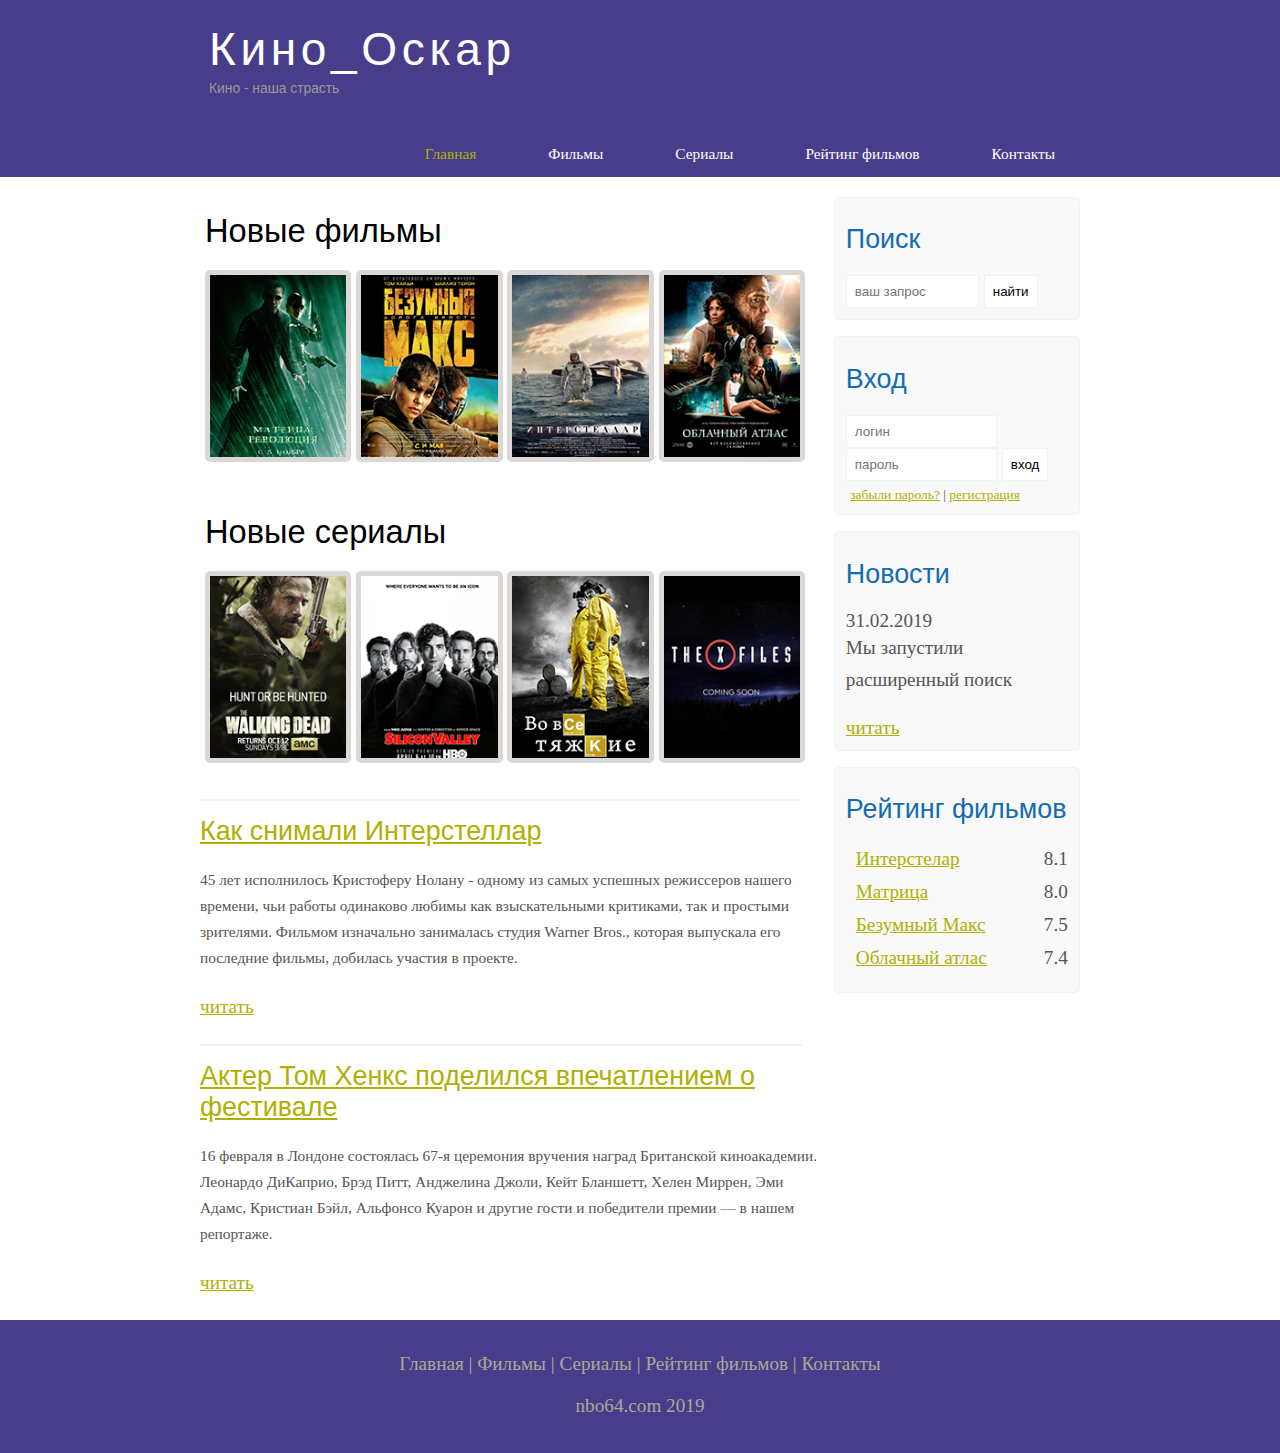
<file: index.html>
<!DOCTYPE html>
<html lang="ru">
<head>
	<meta charset="UTF-8">
	<meta name="viewport" content="widdth=device-width, initial-scale=1.0">	
	<title>Кино_Оскар</title>
	<!-- Описание страницы для поисковых систем -->
	<meta name="description" content="Кино_Оскар - это портал о кино">
	<!-- ключивые слова -->
	<meta name="keywords" content="фильмы, фильмы онлайн, hd, смотреть фильм онлайн, фильм онлайн, лучшее кино, кинооскар">
	<link rel="stylesheet" href="css/style.css">
</head>
<body>
	
	<div class="main">
		
		<div class="header">
			<div class="logo">
				<div class="logo_text">
					<h1><a href="index.html">Кино_Оскар</a></h1>
					<h2>Кино - наша страсть</h2>
				</div>
			</div>
			
			<div class="menubar">
				<ul class="menu">
					<li class="selected"><a href="index.html">Главная</a></li>
					<li><a href="films.html">Фильмы</a></li>
					<li><a href="series.html">Сериалы</a></li>
					<li><a href="rating.html">Рейтинг фильмов</a></li>
					<li><a href="contact.html">Контакты</a></li>
				</ul>
			</div>

		</div>
		
		<div class="site_content">

			<div class="sitebar_container"> 

				<div class="sitebar">
					
					<h2>Поиск</h2>
					<form method="post" action="#" id="search_form">
						<input type="search" name="search_field" placeholder="ваш запрос" />
						<input type="submit" class="btn" value="найти" />
					</form>
				</div>
				
				<div class="sitebar">
					<h2>Вход</h2>
					<form method="post" action="#" id="login">
						<input type="text" name="login_field" placeholder="логин" />
						<input type="password" class="password_field" placeholder="пароль" />
						<input type="submit" class="btn" value="вход" />
						<div class="lables_passreg_text">
							<span><a href="#">забыли пароль?</a></span>  |  <span><a href="#">регистрация</a></span>
						</div>
					</form>
				</div>

				<div class="sitebar">
					<h2>Новости</h2>
					<span>31.02.2019</span>
					<p>Мы запустили расширенный поиск</p>
					<a href="#">читать</a>
				</div>
				<div class="sitebar">   
					<h2>Рейтинг фильмов</h2>
					<ul>
						<li><a href="show.html">Интерстелар</a><span class="rating_sitebar">8.1</span></li>
						<li><a href="matrix.html">Матрица</a><span class="rating_sitebar">8.0</span></li>
						<li><a href="max.html">Безумный Макс</a><span class="rating_sitebar">7.5</span></li>
						<li><a href="cloud.html">Облачный атлас</a><span class="rating_sitebar">7.4</span></li>
					</ul>
				</div>
			</div>

			<div class="container">
				<div class="content">
					<h1>Новые фильмы</h1>
					<div class="films_block">   
						<a href="matrix.html"><img src="img/matrix.png" alt="матрица"></a>
						<a href="max.html"><img src="img/max.png" alt="безумный макс"></a>
						<a href="show.html"><img src="img/inter.png" alt="интерстелар"></a>
						<a href="cloud.html"><img src="img/cloud.png" alt="облачный атлас"></a>
					</div>
				</div>
				<div class="content">
					<h1>Новые сериалы</h1>
					<div class="films_block">   
						<a href="#"><img src="img/dead.png" alt="the walking dead"></a>
						<a href="#"><img src="img/silicon.png" alt="silicon valley"></a>
						<a href="#"><img src="img/breakingbad.png" alt="во все тяжкие"></a>
						<a href="#"><img src="img/xfiles.png" alt="the x files"></a>
					</div>
				</div>
				<div class="posts">
					 
					<hr>
					<h2><a href="#">Как снимали Интерстеллар</a></h2>
					<div class="posts_content">
						
						<p>
							
							45 лет исполнилось Кристоферу Нолану - одному из самых успешных режиссеров нашего времени, чьи работы одинаково любимы как взыскательными критиками, так и простыми зрителями. Фильмом изначально занималась студия Warner Bros., которая выпускала его последние фильмы, добилась участия в проекте.
				
						</p>
				
					</div>
					<p><a href="#">читать</a></p>
					<hr>
				  <h2><a href="#">Актер Том Хенкс поделился впечатлением о фестивале</a></h2>
		      <div class="posts_content">
		        <p>
		        16 февраля в Лондоне состоялась 67-я церемония вручения наград Британской киноакадемии. Леонардо ДиКаприо, Брэд Питт, Анджелина Джоли, Кейт Бланшетт, Хелен Миррен, Эми Адамс, Кристиан Бэйл, Альфонсо Куарон и другие гости и победители премии — в нашем репортаже.</p>
					</div>
					<p><a href="#">читать</a></p>
				</div>
			</div>
		</div>
		
		<div class="footer">
      		<p>
      			<a href="index.html">Главная</a> |
      			<a href="films.html">Фильмы</a> |
      			<a href="series.html">Сериалы</a> |
      			<a href="rating.html">Рейтинг фильмов</a> |
      			<a href="contact.html">Контакты</a>                
      		</p>
			<p>nbo64.com 2019</p>
		</div>
	</div>

</body>
</html>
</file>
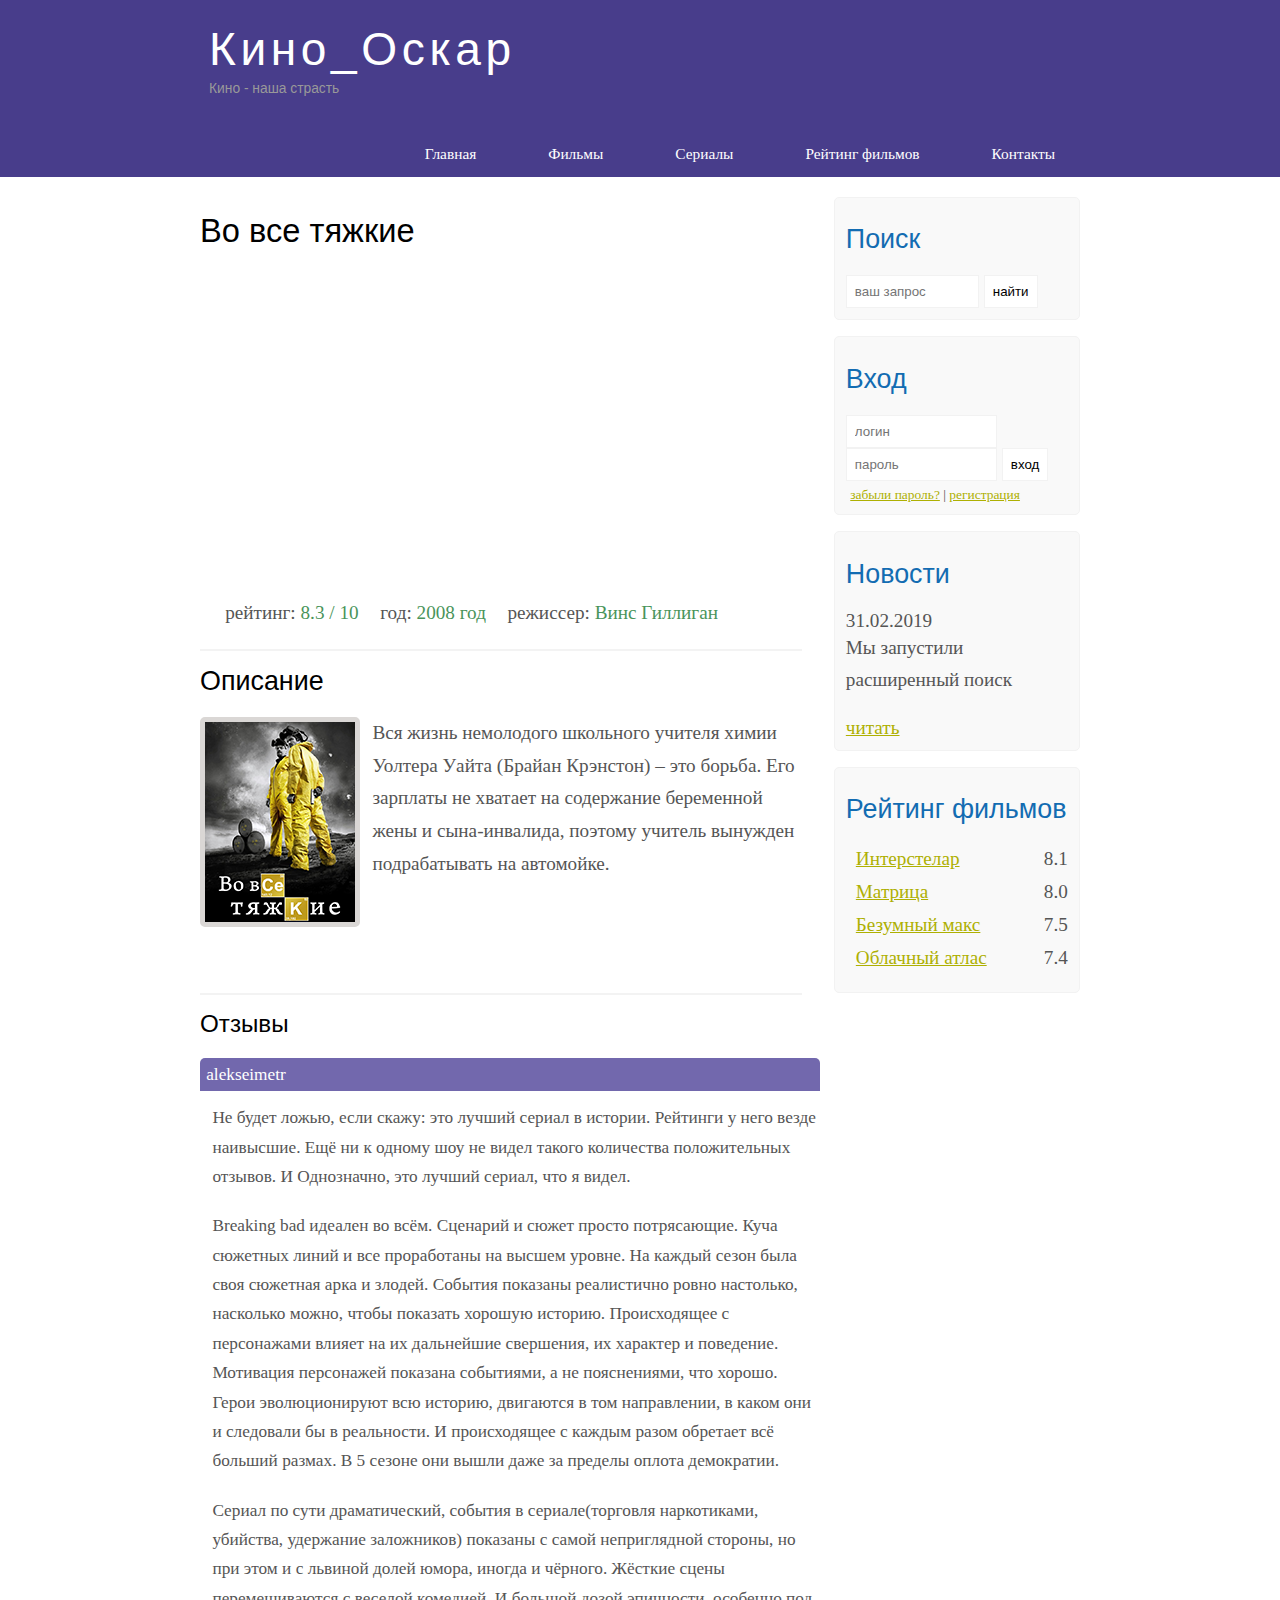
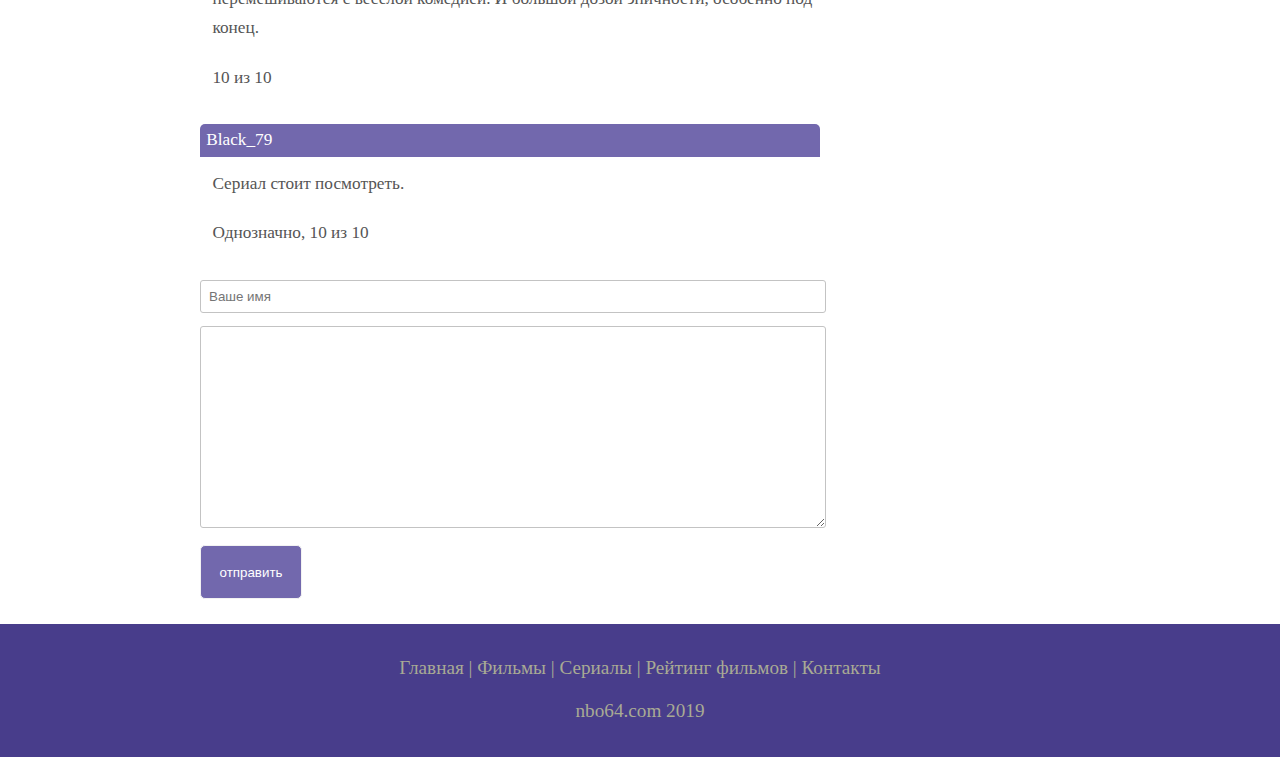
<file: breakingbad.html>
<!DOCTYPE html>
<html lang="ru">
<head>
  <meta charset="UTF-8">
    <meta name="viewport" content="widdth=device-width, initial-scale=1.0">
  <title>Кино_Оскар</title>
  <!-- Описание страницы для поисковых систем -->
  <meta name="description" content="Кино_Оскар - это портал о кино">
  <!-- ключивые слова -->
  <meta name="keywords" content="фильмы, фильмы онлайн, hd, смотреть фильм онлайн, фильм онлайн, лучшее кино, кинооскар">
  <link rel="stylesheet" href="css/show.css">
</head>
<body>
  
  <div class="main">
    
    <div class="header">
      <div class="logo">
        <div class="logo_text">
          <h1><a href="index.html">Кино_Оскар</a></h1>
          <h2>Кино - наша страсть</h2>
        </div>
      </div>
      
      <div class="menubar">
        <ul class="menu">
          <li><a href="index.html">Главная</a></li>
          <li><a href="films.html">Фильмы</a></li>
          <li><a href="series.html">Сериалы</a></li>
          <li><a href="rating.html">Рейтинг фильмов</a></li>
          <li><a href="contact.html">Контакты</a></li>
        </ul>
      </div>

    </div>
    
    <div class="site_content">

      <div class="sitebar_container"> 

        <div class="sitebar">
          
          <h2>Поиск</h2>
          <form method="post" action="#" id="search_form">
            <input type="search" name="search_field" placeholder="ваш запрос" />
            <input type="submit" class="btn" value="найти" />
          </form>
        </div>
        
        <div class="sitebar">
          <h2>Вход</h2>
          <form method="post" action="#" id="login">
            <input type="text" name="login_field" placeholder="логин" />
            <input type="password" class="password_field" placeholder="пароль" />
            <input type="submit" class="btn" value="вход" />
            <div class="lables_passreg_text">
              <span><a href="#">забыли пароль?</a></span>  |  <span><a href="#">регистрация</a></span>
            </div>
          </form>
        </div>

        <div class="sitebar">
          <h2>Новости</h2>
          <span>31.02.2019</span>
          <p>Мы запустили расширенный поиск</p>
          <a href="#">читать</a>
        </div>
        <div class="sitebar">   
          <h2>Рейтинг фильмов</h2>
          <ul>
            <li><a href="show.html">Интерстелар</a><span class="rating_sitebar">8.1</span></li>
            <li><a href="matrix.html">Матрица</a><span class="rating_sitebar">8.0</span></li>
            <li><a href="max.html">Безумный макс</a><span class="rating_sitebar">7.5</span></li>
            <li><a href="cloud.html">Облачный атлас</a><span class="rating_sitebar">7.4</span></li>
          </ul>
        </div>
      </div>

      <div class="container">
        <div class="content">
          <h1>Во все тяжкие</h1>
          <iframe width="560" height="315" src="https://www.youtube.com/embed/71WD9hZwP50" frameborder="0" allow="accelerometer; autoplay; encrypted-media; gyroscope; picture-in-picture" allowfullscreen></iframe>
          <div class="info_film_page">
            <span  class="label">рейтинг: </span><span class="value">8.3 / 10</span>
            <span  class="label">год: </span><span class="value">2008 год</span>
            <span  class="label">режиссер: </span><span class="value">Винс Гиллиган</span>
          </div>
        </div>        
        <div class="description_film">
          <hr>
          <h2>Описание</h2>
          <img src="img/breakingbad.png" alt="Интерстеллар">
          <p>Вся жизнь немолодого школьного учителя химии Уолтера Уайта (Брайан Крэнстон) – это борьба. Его зарплаты не хватает на содержание беременной жены и сына-инвалида, поэтому учитель вынужден подрабатывать на автомойке.</p>       
        </div>  
      <div class="reviews">
        <hr>
        <h2>Отзывы</h2>
        <div class="reviews_name">
          alekseimetr
        </div>
        <div class="reviews_text">
          <p>Не будет ложью, если скажу: это лучший сериал в истории. Рейтинги у него везде наивысшие. Ещё ни к одному шоу не видел такого количества положительных отзывов. И Однозначно, это лучший сериал, что я видел.</p>

          <p>Breaking bad идеален во всём. Сценарий и сюжет просто потрясающие. Куча сюжетных линий и все проработаны на высшем уровне. На каждый сезон была своя сюжетная арка и злодей. События показаны реалистично ровно настолько, насколько можно, чтобы показать хорошую историю. Происходящее с персонажами влияет на их дальнейшие свершения, их характер и поведение. Мотивация персонажей показана событиями, а не пояснениями, что хорошо. Герои эволюционируют всю историю, двигаются в том направлении, в каком они и следовали бы в реальности. И происходящее с каждым разом обретает всё больший размах. В 5 сезоне они вышли даже за пределы оплота демократии.</p>

          <p>Сериал по сути драматический, события в сериале(торговля наркотиками, убийства, удержание заложников) показаны с самой неприглядной стороны, но при этом и с львиной долей юмора, иногда и чёрного. Жёсткие сцены перемешиваются с веселой комедией. И большой дозой эпичности, особенно под конец.</p>

          <p>10 из 10</p>
        </div>
        <div class="reviews_name">
          Black_79
        </div>
        <div class="reviews_text">
          <p>Сериал стоит посмотреть.</p>
          <p>Однозначно, 10 из 10</p>
        </div>
        <div class="send">
          <form metod="post" action="#" id="review">
            <input type="text" name="review_name" placeholder="Ваше имя">
            <textarea name="review_text"></textarea>
            <input type="submit" value="отправить">
          </form>
        </div>
      </div>
    </div>
    
  </div>
  
  <div class="footer">
    <p>
    <a href="index.html">Главная</a> |
    <a href="films.html">Фильмы</a> |
    <a href="series.html">Сериалы</a> |
    <a href="rating.html">Рейтинг фильмов</a> |
    <a href="contact.html">Контакты</a>                
    </p>
    <p>nbo64.com 2019</p>
    </div>
  </div>

</body>
</html>
</file>
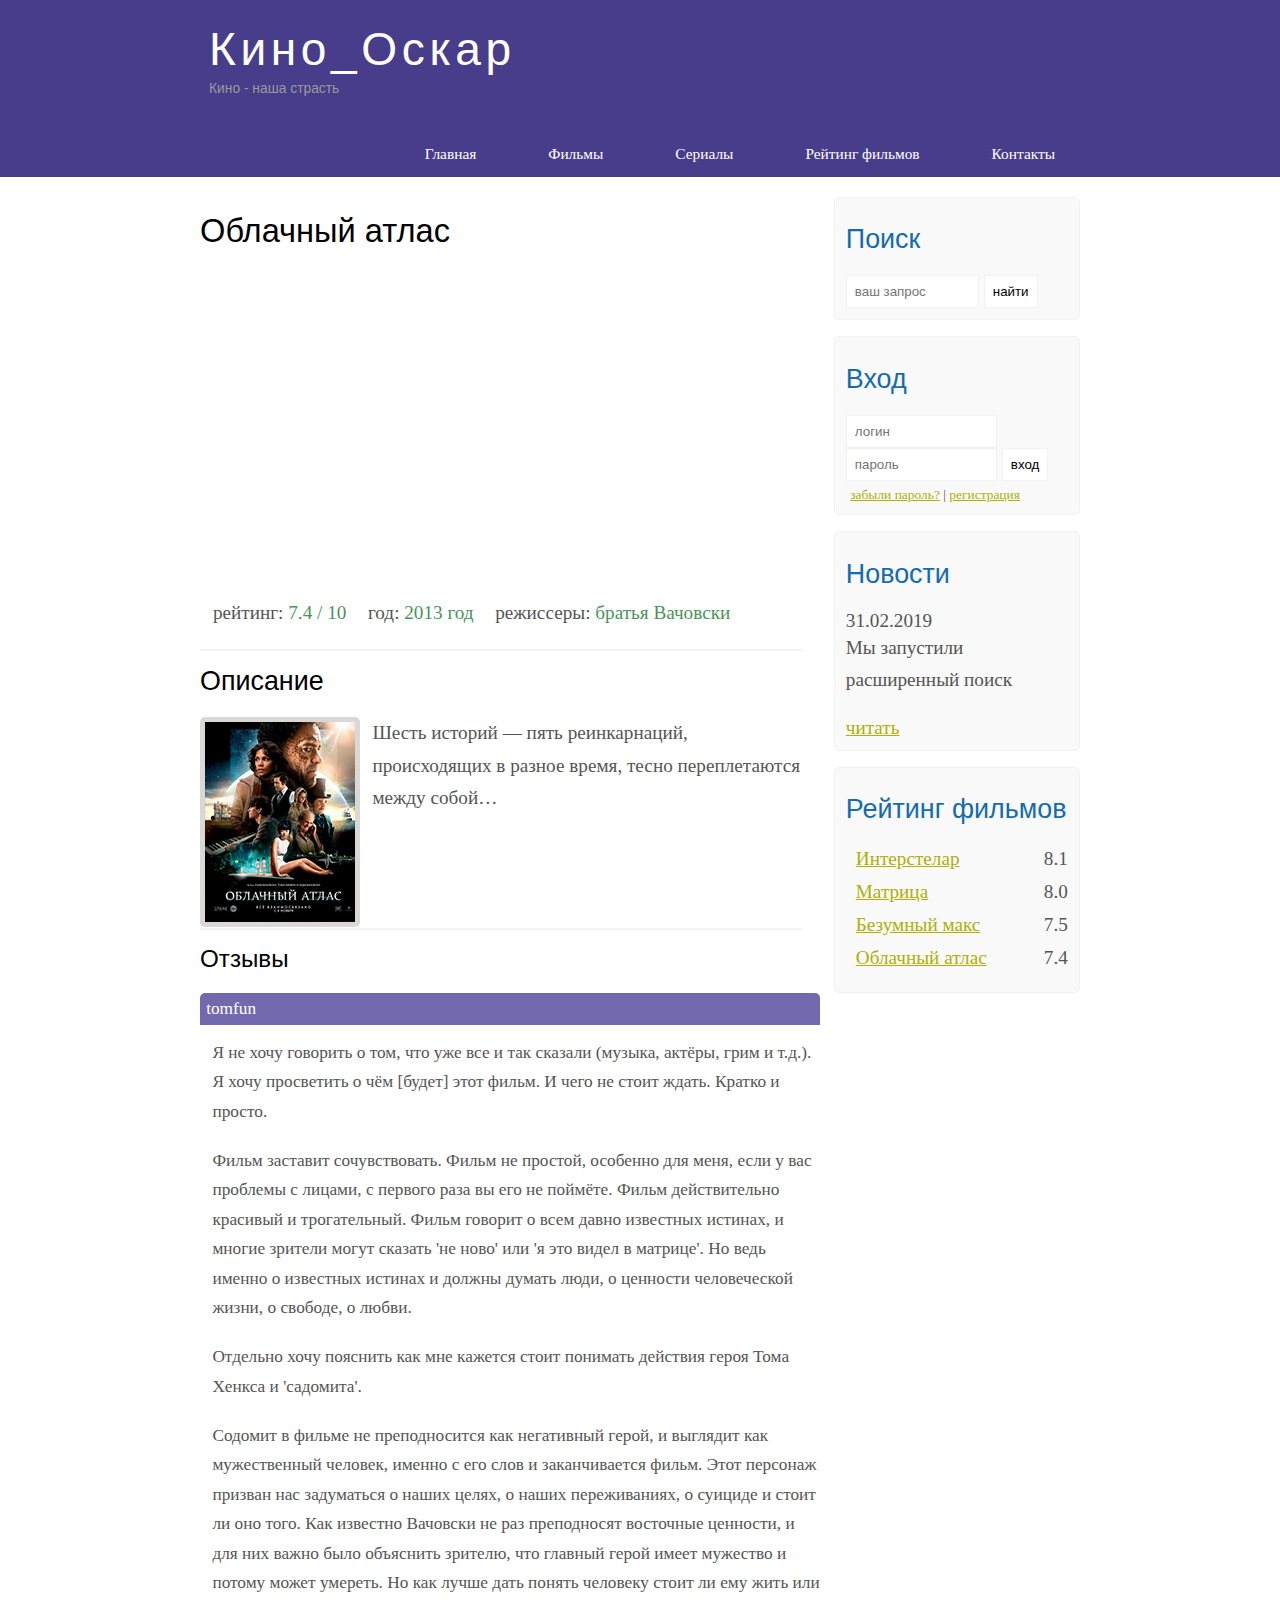
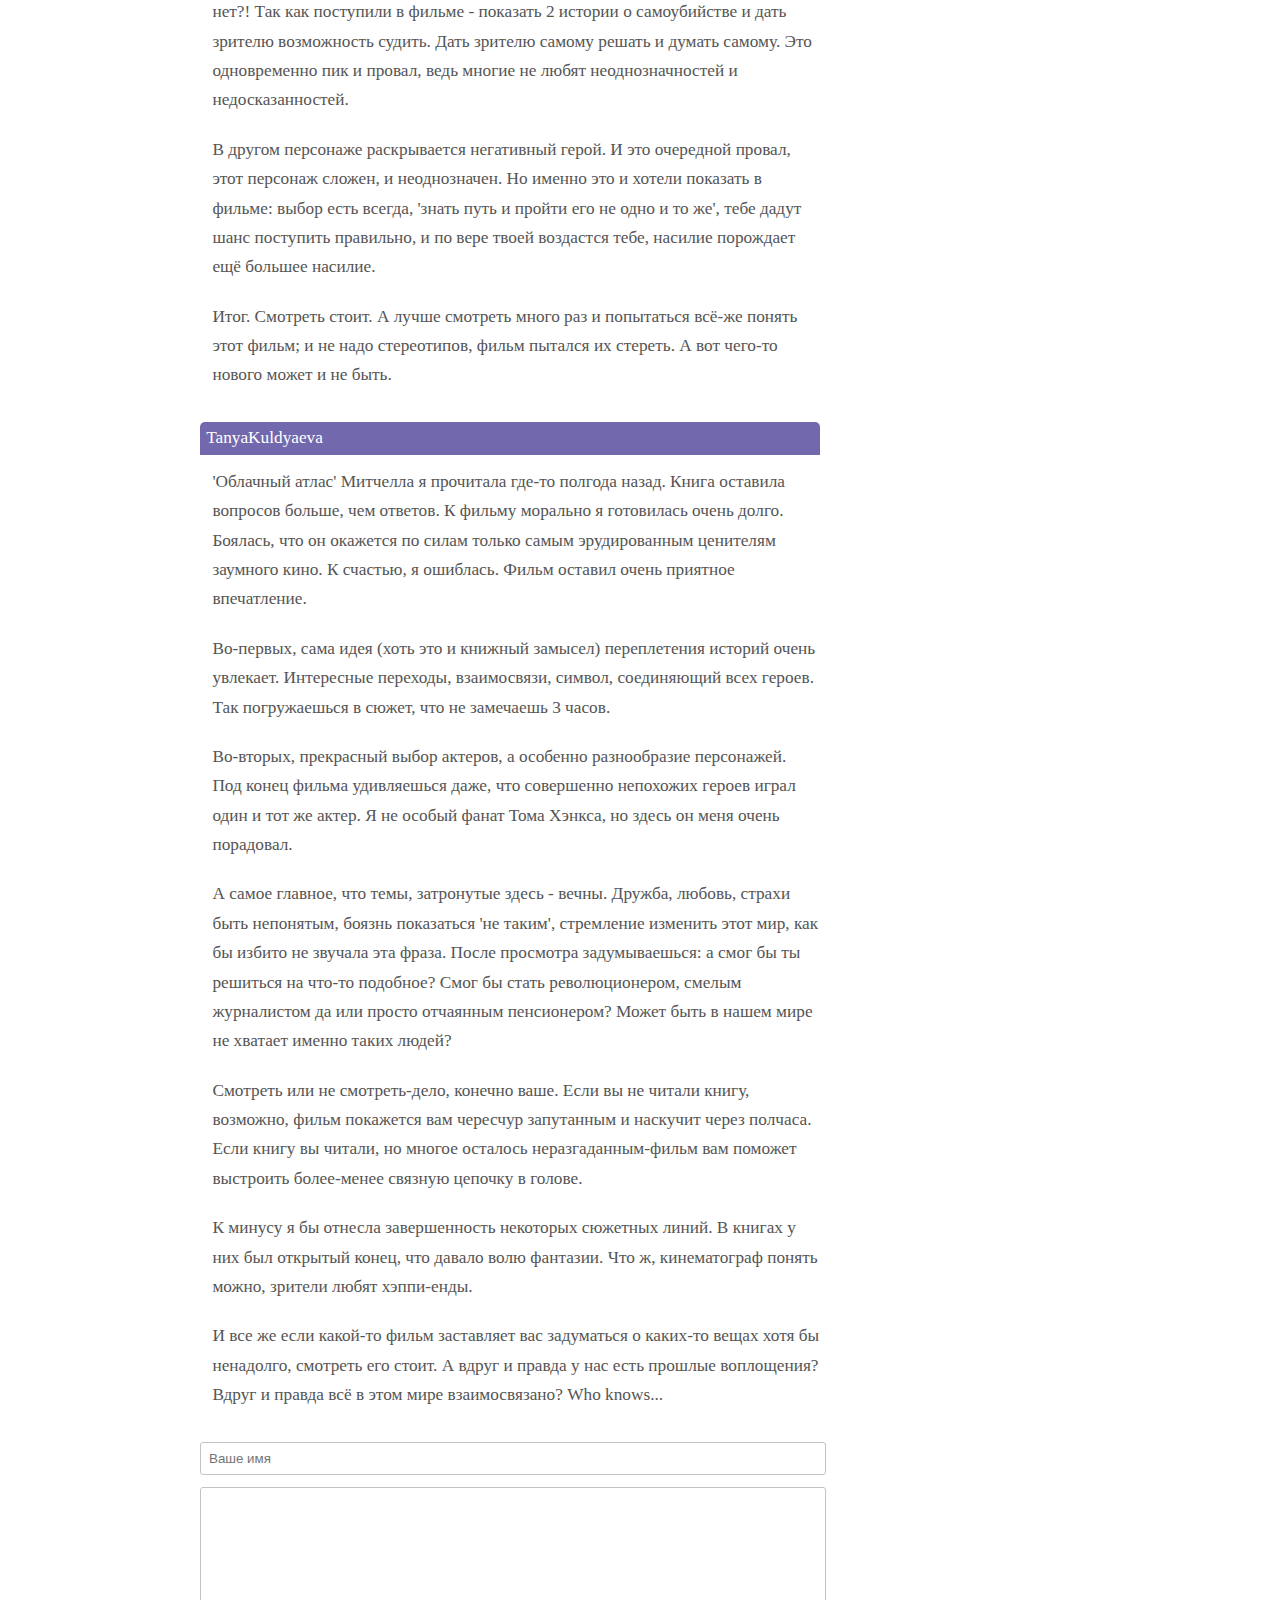
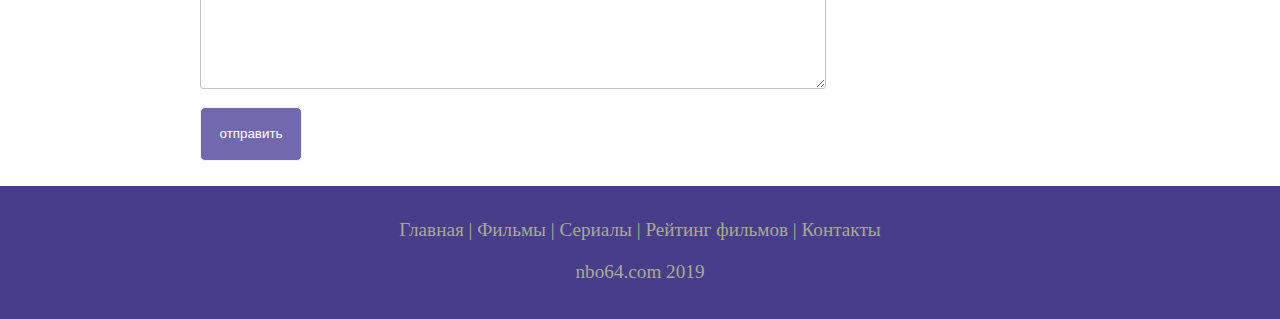
<file: cloud.html>
<!DOCTYPE html>
<html lang="ru">
<head>
  <meta charset="UTF-8">
  <meta name="viewport" content="widdth=device-width, initial-scale=1.0">
  <title>Кино_Оскар</title>
  <!-- Описание страницы для поисковых систем -->
  <meta name="description" content="Кино_Оскар - это портал о кино">
  <!-- ключивые слова -->
  <meta name="keywords" content="фильмы, фильмы онлайн, hd, смотреть фильм онлайн, фильм онлайн, лучшее кино, кинооскар">
  <link rel="stylesheet" href="css/show.css">
</head>
<body>
  
  <div class="main">
    
    <div class="header">
      <div class="logo">
        <div class="logo_text">
          <h1><a href="index.html">Кино_Оскар</a></h1>
          <h2>Кино - наша страсть</h2>
        </div>
      </div>
      
      <div class="menubar">
        <ul class="menu">
          <li><a href="index.html">Главная</a></li>
          <li><a href="films.html">Фильмы</a></li>
          <li><a href="series.html">Сериалы</a></li>
          <li><a href="rating.html">Рейтинг фильмов</a></li>
          <li><a href="contact.html">Контакты</a></li>
        </ul>
      </div>

    </div>
    
    <div class="site_content">

      <div class="sitebar_container"> 

        <div class="sitebar">
          
          <h2>Поиск</h2>
          <form method="post" action="#" id="search_form">
            <input type="search" name="search_field" placeholder="ваш запрос" />
            <input type="submit" class="btn" value="найти" />
          </form>
        </div>
        
        <div class="sitebar">
          <h2>Вход</h2>
          <form method="post" action="#" id="login">
            <input type="text" name="login_field" placeholder="логин" />
            <input type="password" class="password_field" placeholder="пароль" />
            <input type="submit" class="btn" value="вход" />
            <div class="lables_passreg_text">
              <span><a href="#">забыли пароль?</a></span>  |  <span><a href="#">регистрация</a></span>
            </div>
          </form>
        </div>

        <div class="sitebar">
          <h2>Новости</h2>
          <span>31.02.2019</span>
          <p>Мы запустили расширенный поиск</p>
          <a href="#">читать</a>
        </div>
        <div class="sitebar">   
          <h2>Рейтинг фильмов</h2>
          <ul>
            <li><a href="show.html">Интерстелар</a><span class="rating_sitebar">8.1</span></li>
            <li><a href="matrix.html">Матрица</a><span class="rating_sitebar">8.0</span></li>
            <li><a href="max.html">Безумный макс</a><span class="rating_sitebar">7.5</span></li>
            <li><a href="cloud.html">Облачный атлас</a><span class="rating_sitebar">7.4</span></li>
          </ul>
        </div>
      </div>

      <div class="container">
        <div class="content">
          <h1>Облачный атлас</h1>
          <iframe width="560" height="315" src="https://www.youtube.com/embed/_rZou_PqFoo" frameborder="0" allow="accelerometer; autoplay; encrypted-media; gyroscope; picture-in-picture" allowfullscreen></iframe>
          <div class="info_film_page">
            <span  class="label">рейтинг: </span><span class="value">7.4 / 10</span>
            <span  class="label">год: </span><span class="value">2013 год</span>
            <span  class="label">режиссеры: </span><span class="value">братья Вачовски</span>
          </div>
        </div>        
        <div class="description_film">
          <hr>
          <h2>Описание</h2>
          <img src="img/cloud.png" alt="облачный атлас">
          <p>Шесть историй — пять реинкарнаций, происходящих в разное время, тесно переплетаются между собой…</p>       
        </div>  
      <div class="reviews">
        <hr>
        <h2>Отзывы</h2>
        <div class="reviews_name">
          tomfun
        </div>
        <div class="reviews_text">
          <p>Я не хочу говорить о том, что уже все и так сказали (музыка, актёры, грим и т.д.). Я хочу просветить о чём [будет] этот фильм. И чего не стоит ждать. Кратко и просто.</p>
          <p>Фильм заставит сочувствовать. Фильм не простой, особенно для меня, если у вас проблемы с лицами, с первого раза вы его не поймёте. Фильм действительно красивый и трогательный. Фильм говорит о всем давно известных истинах, и многие зрители могут сказать 'не ново' или 'я это видел в матрице'. Но ведь именно о известных истинах и должны думать люди, о ценности человеческой жизни, о свободе, о любви.</p>
          <p>Отдельно хочу пояснить как мне кажется стоит понимать действия героя Тома Хенкса и 'садомита'.</p>
          <p>Содомит в фильме не преподносится как негативный герой, и выглядит как мужественный человек, именно с его слов и заканчивается фильм. Этот персонаж призван нас задуматься о наших целях, о наших переживаниях, о суициде и стоит ли оно того. Как известно Вачовски не раз преподносят восточные ценности, и для них важно было объяснить зрителю, что главный герой имеет мужество и потому может умереть. Но как лучше дать понять человеку стоит ли ему жить или нет?! Так как поступили в фильме - показать 2 истории о самоубийстве и дать зрителю возможность судить. Дать зрителю самому решать и думать самому. Это одновременно пик и провал, ведь многие не любят неоднозначностей и недосказанностей.</p>
          <p>В другом персонаже раскрывается негативный герой. И это очередной провал, этот персонаж сложен, и неоднозначен. Но именно это и хотели показать в фильме: выбор есть всегда, 'знать путь и пройти его не одно и то же', тебе дадут шанс поступить правильно, и по вере твоей воздастся тебе, насилие порождает ещё большее насилие.</p>
          <p>Итог. Смотреть стоит. А лучше смотреть много раз и попытаться всё-же понять этот фильм; и не надо стереотипов, фильм пытался их стереть. А вот чего-то нового может и не быть.</p>
        </div>
        <div class="reviews_name">
          TanyaKuldyaeva
        </div>
        <div class="reviews_text">          
          <p>'Облачный атлас' Митчелла я прочитала где-то полгода назад. Книга оставила вопросов больше, чем ответов. К фильму морально я готовилась очень долго. Боялась, что он окажется по силам только самым эрудированным ценителям заумного кино. К счастью, я ошиблась. Фильм оставил очень приятное впечатление.</p>
          <p>Во-первых, сама идея (хоть это и книжный замысел) переплетения историй очень увлекает. Интересные переходы, взаимосвязи, символ, соединяющий всех героев. Так погружаешься в сюжет, что не замечаешь 3 часов.</p>
          <p>Во-вторых, прекрасный выбор актеров, а особенно разнообразие персонажей. Под конец фильма удивляешься даже, что совершенно непохожих героев играл один и тот же актер. Я не особый фанат Тома Хэнкса, но здесь он меня очень порадовал.</p>
          <p>А самое главное, что темы, затронутые здесь - вечны. Дружба, любовь, страхи быть непонятым, боязнь показаться 'не таким', стремление изменить этот мир, как бы избито не звучала эта фраза. После просмотра задумываешься: а смог бы ты решиться на что-то подобное? Смог бы стать революционером, смелым журналистом да или просто отчаянным пенсионером? Может быть в нашем мире не хватает именно таких людей?</p>
          <p>Смотреть или не смотреть-дело, конечно ваше. Если вы не читали книгу, возможно, фильм покажется вам чересчур запутанным и наскучит через полчаса. Если книгу вы читали, но многое осталось неразгаданным-фильм вам поможет выстроить более-менее связную цепочку в голове.</p>
          <p>К минусу я бы отнесла завершенность некоторых сюжетных линий. В книгах у них был открытый конец, что давало волю фантазии. Что ж, кинематограф понять можно, зрители любят хэппи-енды.</p>
          <p>И все же если какой-то фильм заставляет вас задуматься о каких-то вещах хотя бы ненадолго, смотреть его стоит. А вдруг и правда у нас есть прошлые воплощения? Вдруг и правда всё в этом мире взаимосвязано? Who knows...</p>
        </div>
        <div class="send">
          <form metod="post" action="#" id="review">
            <input type="text" name="review_name" placeholder="Ваше имя">
            <textarea name="review_text"></textarea>
            <input type="submit" value="отправить">
          </form>
        </div>
      </div>
    </div>
    
  </div>
  
  <div class="footer">
    <p>
    <a href="index.html">Главная</a> |
    <a href="films.html">Фильмы</a> |
    <a href="series.html">Сериалы</a> |
    <a href="rating.html">Рейтинг фильмов</a> |
    <a href="contact.html">Контакты</a>                
    </p>
    <p>nbo64.com 2019</p>
    </div>
  </div>

</body>
</html>
</file>
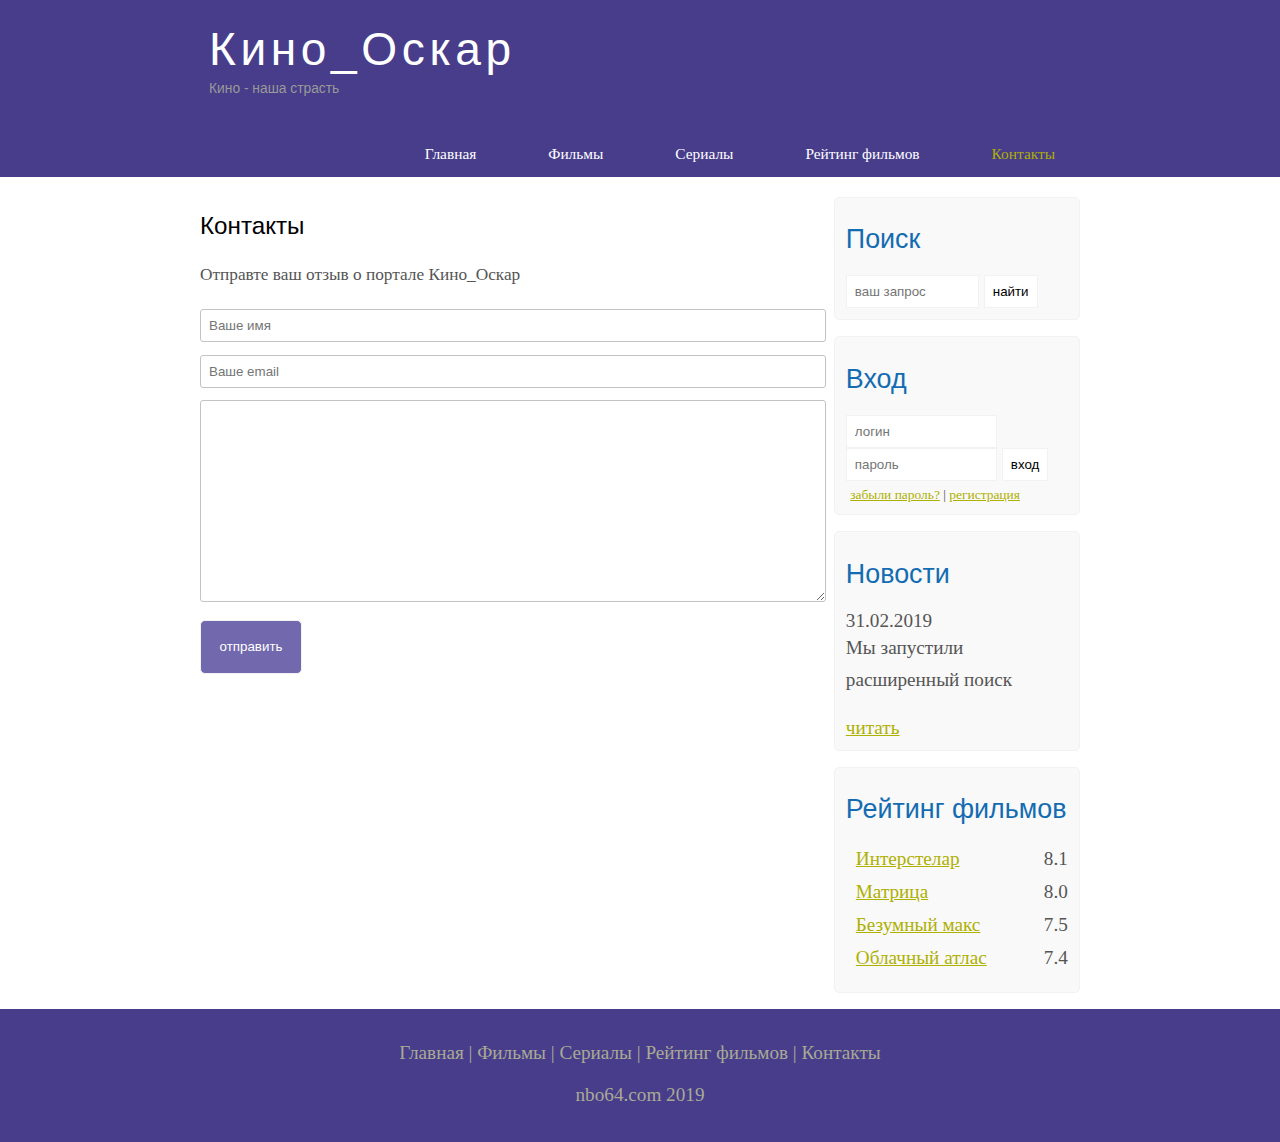
<file: contact.html>
<!DOCTYPE html>
<html lang="ru">
<head>
  <meta charset="UTF-8">
  <meta name="viewport" content="widdth=device-width, initial-scale=1.0">
  <title>Кино_Оскар</title>
  <!-- Описание страницы для поисковых систем -->
  <meta name="description" content="Кино_Оскар - это портал о кино">
  <!-- ключивые слова -->
  <meta name="keywords" content="фильмы, фильмы онлайн, hd, смотреть фильм онлайн, фильм онлайн, лучшее кино, кинооскар">
  <link rel="stylesheet" href="css/show.css">
</head>
<body>
  
  <div class="main">
    
    <div class="header">
      <div class="logo">
        <div class="logo_text">
          <h1><a href="index.html">Кино_Оскар</a></h1>
          <h2>Кино - наша страсть</h2>
        </div>
      </div>
      
      <div class="menubar">
        <ul class="menu">
          <li><a href="index.html">Главная</a></li>
          <li><a href="films.html">Фильмы</a></li>
          <li><a href="series.html">Сериалы</a></li>
          <li><a href="rating.html">Рейтинг фильмов</a></li>
          <li class="selected"><a href="contact.html">Контакты</a></li>
        </ul>
      </div>

    </div>
    
    <div class="site_content">

      <div class="sitebar_container"> 

        <div class="sitebar">
          
          <h2>Поиск</h2>
          <form method="post" action="#" id="search_form">
            <input type="search" name="search_field" placeholder="ваш запрос">
            <input type="submit" class="btn" value="найти">
          </form>
        </div>
        
        <div class="sitebar">
          <h2>Вход</h2>
          <form method="post" action="#" id="login">
            <input type="text" name="login_field" placeholder="логин">
            <input type="password" class="password_field" placeholder="пароль" />
            <input type="submit" class="btn" value="вход">
            <div class="lables_passreg_text">
              <span><a href="#">забыли пароль?</a></span>  |  <span><a href="#">регистрация</a></span>
            </div>
          </form>
        </div>

        <div class="sitebar">
          <h2>Новости</h2>
          <span>31.02.2019</span>
          <p>Мы запустили расширенный поиск</p>
          <a href="#">читать</a>
        </div>
        <div class="sitebar">   
          <h2>Рейтинг фильмов</h2>
          <ul>
            <li><a href="show.html">Интерстелар</a><span class="rating_sitebar">8.1</span></li>
            <li><a href="#">Матрица</a><span class="rating_sitebar">8.0</span></li>
            <li><a href="#">Безумный макс</a><span class="rating_sitebar">7.5</span></li>
            <li><a href="#">Облачный атлас</a><span class="rating_sitebar">7.4</span></li>
          </ul>
        </div>
      </div>

      <div class="container">
        <div class="reviews">
          <h2>Контакты</h2>
          <p>Отправте ваш отзыв о портале Кино_Оскар</p>
          <div class="send">
            <form metod="post" action="#" id="review">
              <input type="text" name="review_name" placeholder="Ваше имя">
              <input type="text" name="review_name" placeholder="Ваше email">
              <textarea name="review_text"></textarea>
              <input type="submit" value="отправить">
            </form>
          </div>
        </div>
      </div>    
    </div>
  
    <div class="footer">
      <p>
      <a href="index.html">Главная</a> |
      <a href="films.html">Фильмы</a> |
      <a href="series.html">Сериалы</a> |
      <a href="rating.html">Рейтинг фильмов</a> |
      <a href="contact.html">Контакты</a>                
      </p>
      <p>nbo64.com 2019</p>
    </div>
  </div>

</body>
</html>
</file>
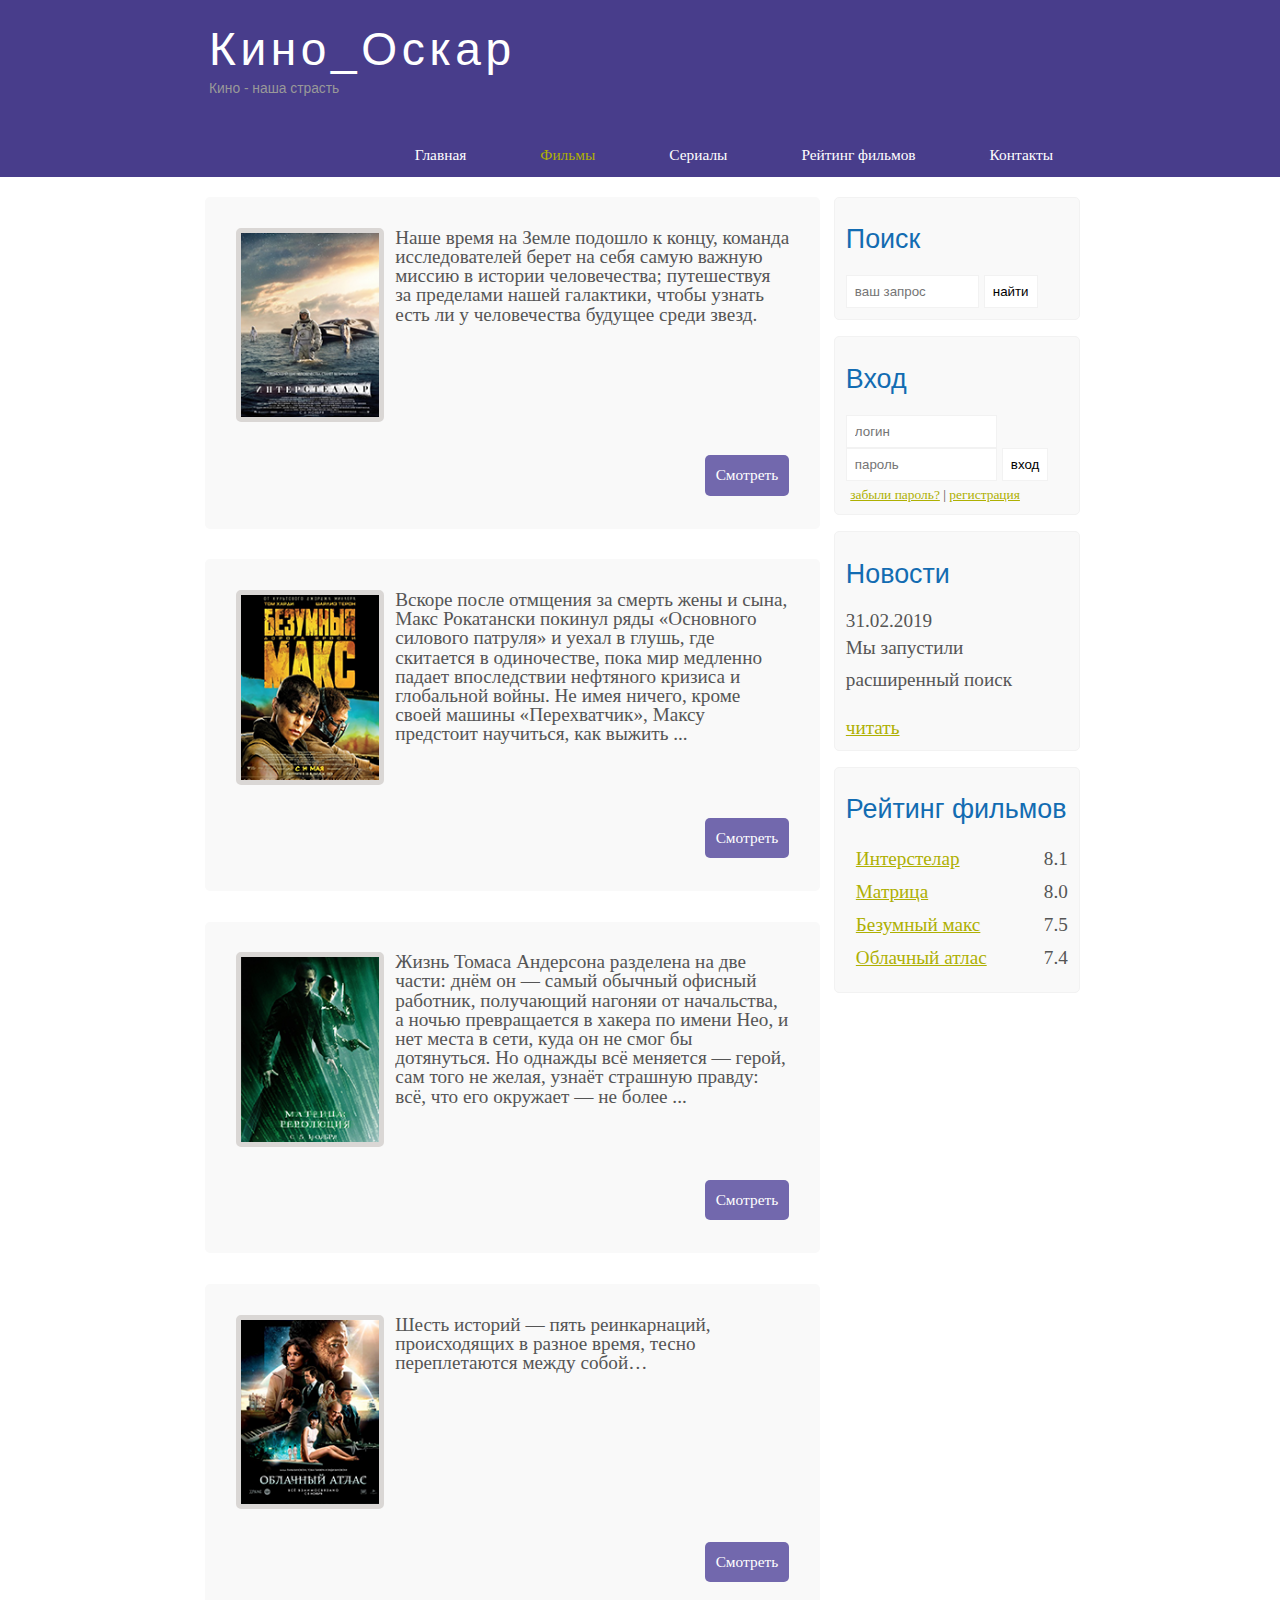
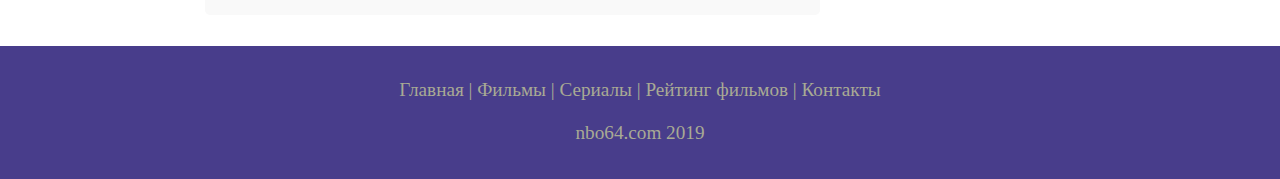
<file: films.html>
<!DOCTYPE html>
<html lang="ru">
<head>
  <meta charset="UTF-8">
  <meta name="viewport" content="widdth=device-width, initial-scale=1.0">
  <title>Кино_Оскар</title>
  <!-- Описание страницы для поисковых систем -->
  <meta name="description" content="Кино_Оскар - это портал о кино">
  <!-- ключивые слова -->
  <meta name="keywords" content="фильмы, фильмы онлайн, hd, смотреть фильм онлайн, фильм онлайн, лучшее кино, кинооскар">
  <link rel="stylesheet" href="css/films.css">
</head>
<body>
  
  <div class="main">
     
    <div class="header">
      <div class="logo">
        <div class="logo_text">
          <h1><a href="index.html">Кино_Оскар</a></h1>
          <h2>Кино - наша страсть</h2>
        </div>
      </div>
      
      <div class="menubar">
        <ul class="menu">
          <li><a href="index.html">Главная</a></li>
          <li class="selected"><a href="films.html">Фильмы</a></li>
          <li><a href="series.html">Сериалы</a></li>
          <li><a href="rating.html">Рейтинг фильмов</a></li>
          <li><a href="contact.html">Контакты</a></li>
        </ul>
      </div>

    </div>
    
    <div class="site_content">

      <div class="sitebar_container"> 

        <div class="sitebar">
          
          <h2>Поиск</h2>
          <form method="post" action="#" id="search_form">
            <input type="search" name="search_field" placeholder="ваш запрос">
            <input type="submit" class="btn" value="найти">
          </form>
        </div>
        
        <div class="sitebar">
          <h2>Вход</h2>
          <form method="post" action="#" id="login">
            <input type="text" name="login_field" placeholder="логин">
            <input type="password" class="password_field" placeholder="пароль" />
            <input type="submit" class="btn" value="вход">
            <div class="lables_passreg_text">
              <span><a href="#">забыли пароль?</a></span>  |  <span><a href="#">регистрация</a></span>
            </div>
          </form>
        </div>

        <div class="sitebar">
          <h2>Новости</h2>
          <span>31.02.2019</span>
          <p>Мы запустили расширенный поиск</p>
          <a href="#">читать</a>
        </div>
        <div class="sitebar">   
          <h2>Рейтинг фильмов</h2>
          <ul>
            <li><a href="show.html">Интерстелар</a><span class="rating_sitebar">8.1</span></li>
            <li><a href="matrix.html">Матрица</a><span class="rating_sitebar">8.0</span></li>
            <li><a href="max.html">Безумный макс</a><span class="rating_sitebar">7.5</span></li>
            <li><a href="cloud.html">Облачный атлас</a><span class="rating_sitebar">7.4</span></li>
          </ul>
        </div>
      </div>

      <div class="container">
        <div class="content">
          <div class="info_film">
            <img src="img/inter.png" alt="интерстеллар">
            <p>Наше время на Земле подошло к концу, команда исследователей берет на себя самую важную миссию в истории человечества; путешествуя за пределами нашей галактики, чтобы узнать есть ли у человечества будущее среди звезд.</p>
            <div class="button"><a href="show.html">Смотреть</a></div>
          </div>

          <div class="info_film">
            <img src="img/max.png" alt="безумный макс">
           <p>Вскоре после отмщения за смерть жены и сына, Макс Рокатански покинул ряды «Основного силового патруля» и уехал в глушь, где скитается в одиночестве, пока мир медленно падает впоследствии нефтяного кризиса и глобальной войны. Не имея ничего, кроме своей машины «Перехватчик», Максу предстоит научиться, как выжить ...</p>
            <div class="button"><a href="max.html">Смотреть</a></div>
          </div>

          <div class="info_film">
            <img src="img/matrix.png" alt="матрица">
            <p>Жизнь Томаса Андерсона разделена на две части: днём он — самый обычный офисный работник, получающий нагоняи от начальства, а ночью превращается в хакера по имени Нео, и нет места в сети, куда он не смог бы дотянуться. Но однажды всё меняется — герой, сам того не желая, узнаёт страшную правду: всё, что его окружает — не более ...</p>
            <div class="button"><a href="matrix.html">Смотреть</a></div>
          </div>

          <div class="info_film">
            <img src="img/cloud.png" alt="облачный атлас">
            <p>Шесть историй — пять реинкарнаций, происходящих в разное время, тесно переплетаются между собой…</p>
            <div class="button"><a href="cloud.html">Смотреть</a></div>
          </div>
        </div>
      </div>
    </div>
  
    <div class="footer">
      <p>
      <a href="index.html">Главная</a> |
      <a href="films.html">Фильмы</a> |
      <a href="series.html">Сериалы</a> |
      <a href="rating.html">Рейтинг фильмов</a> |
      <a href="contact.html">Контакты</a>                
      </p>
      <p>nbo64.com 2019</p>
    </div>
  </div>

</body>
</html>
</file>
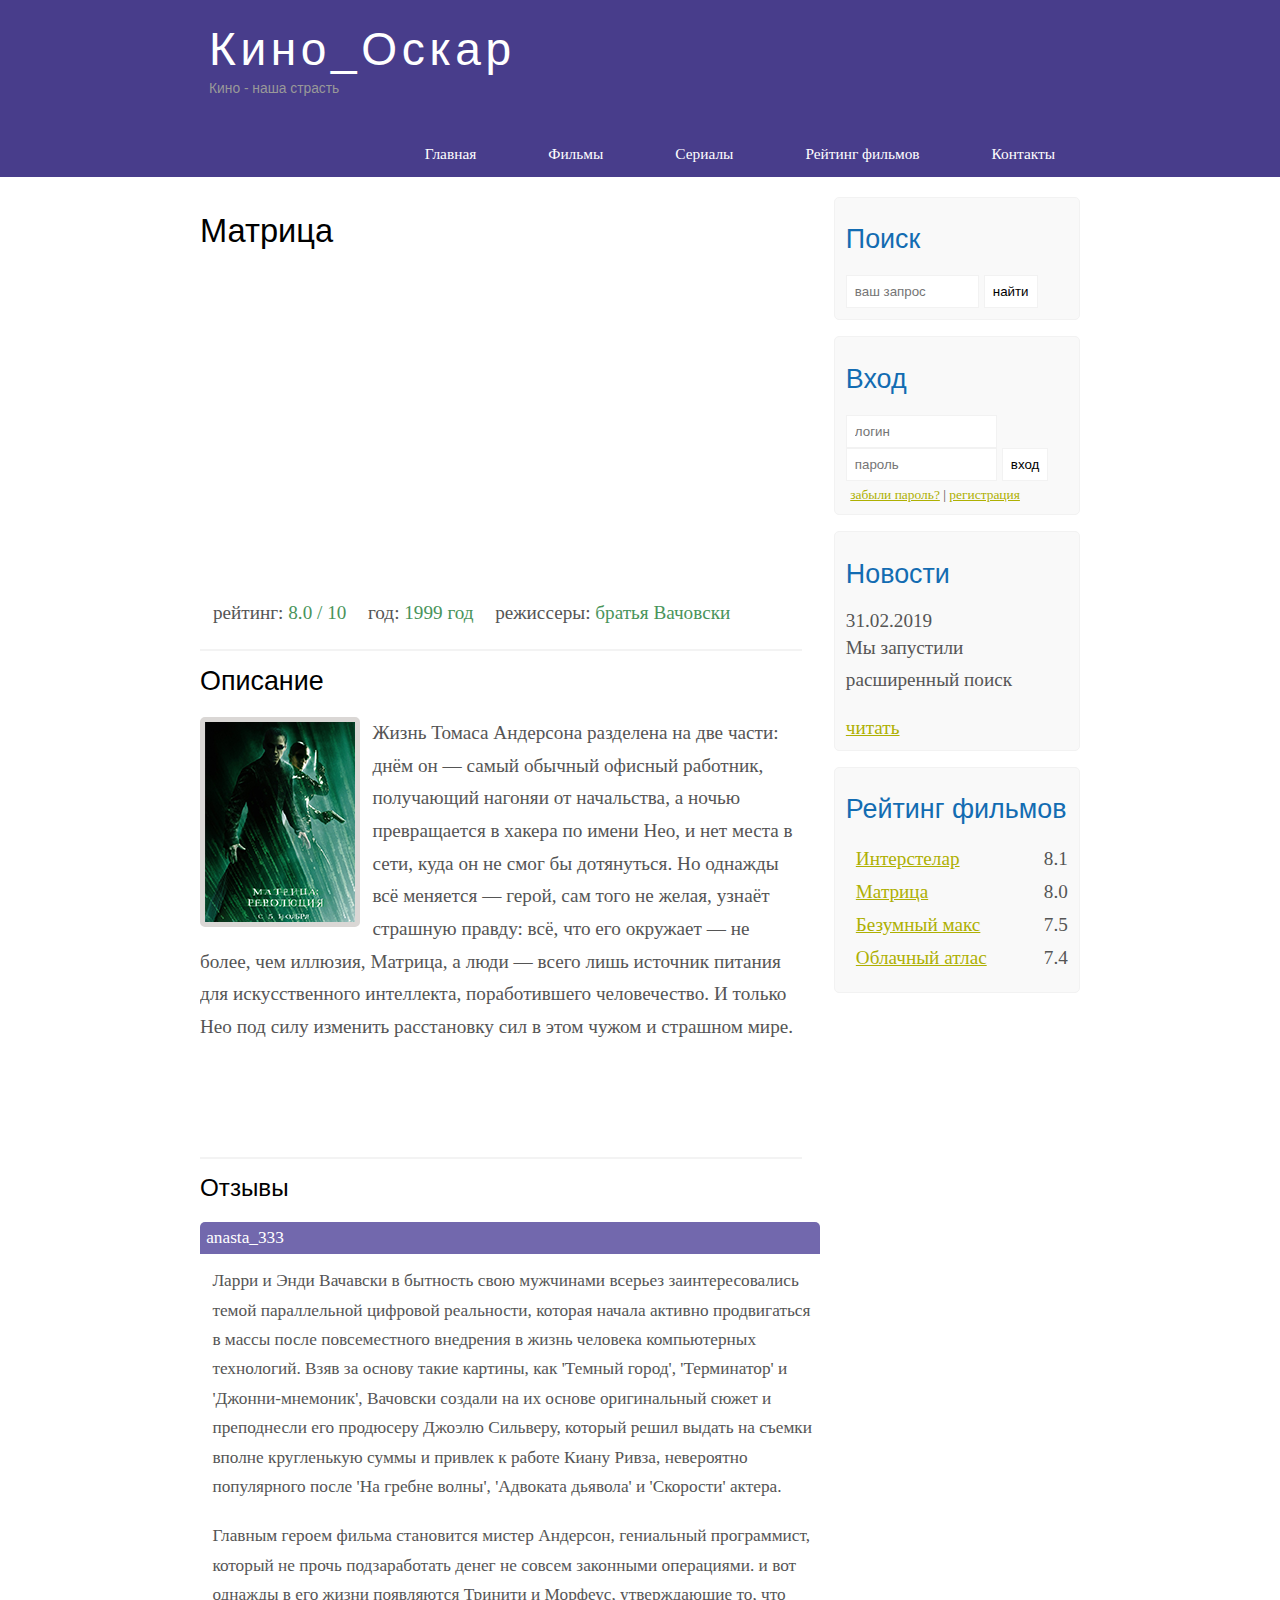
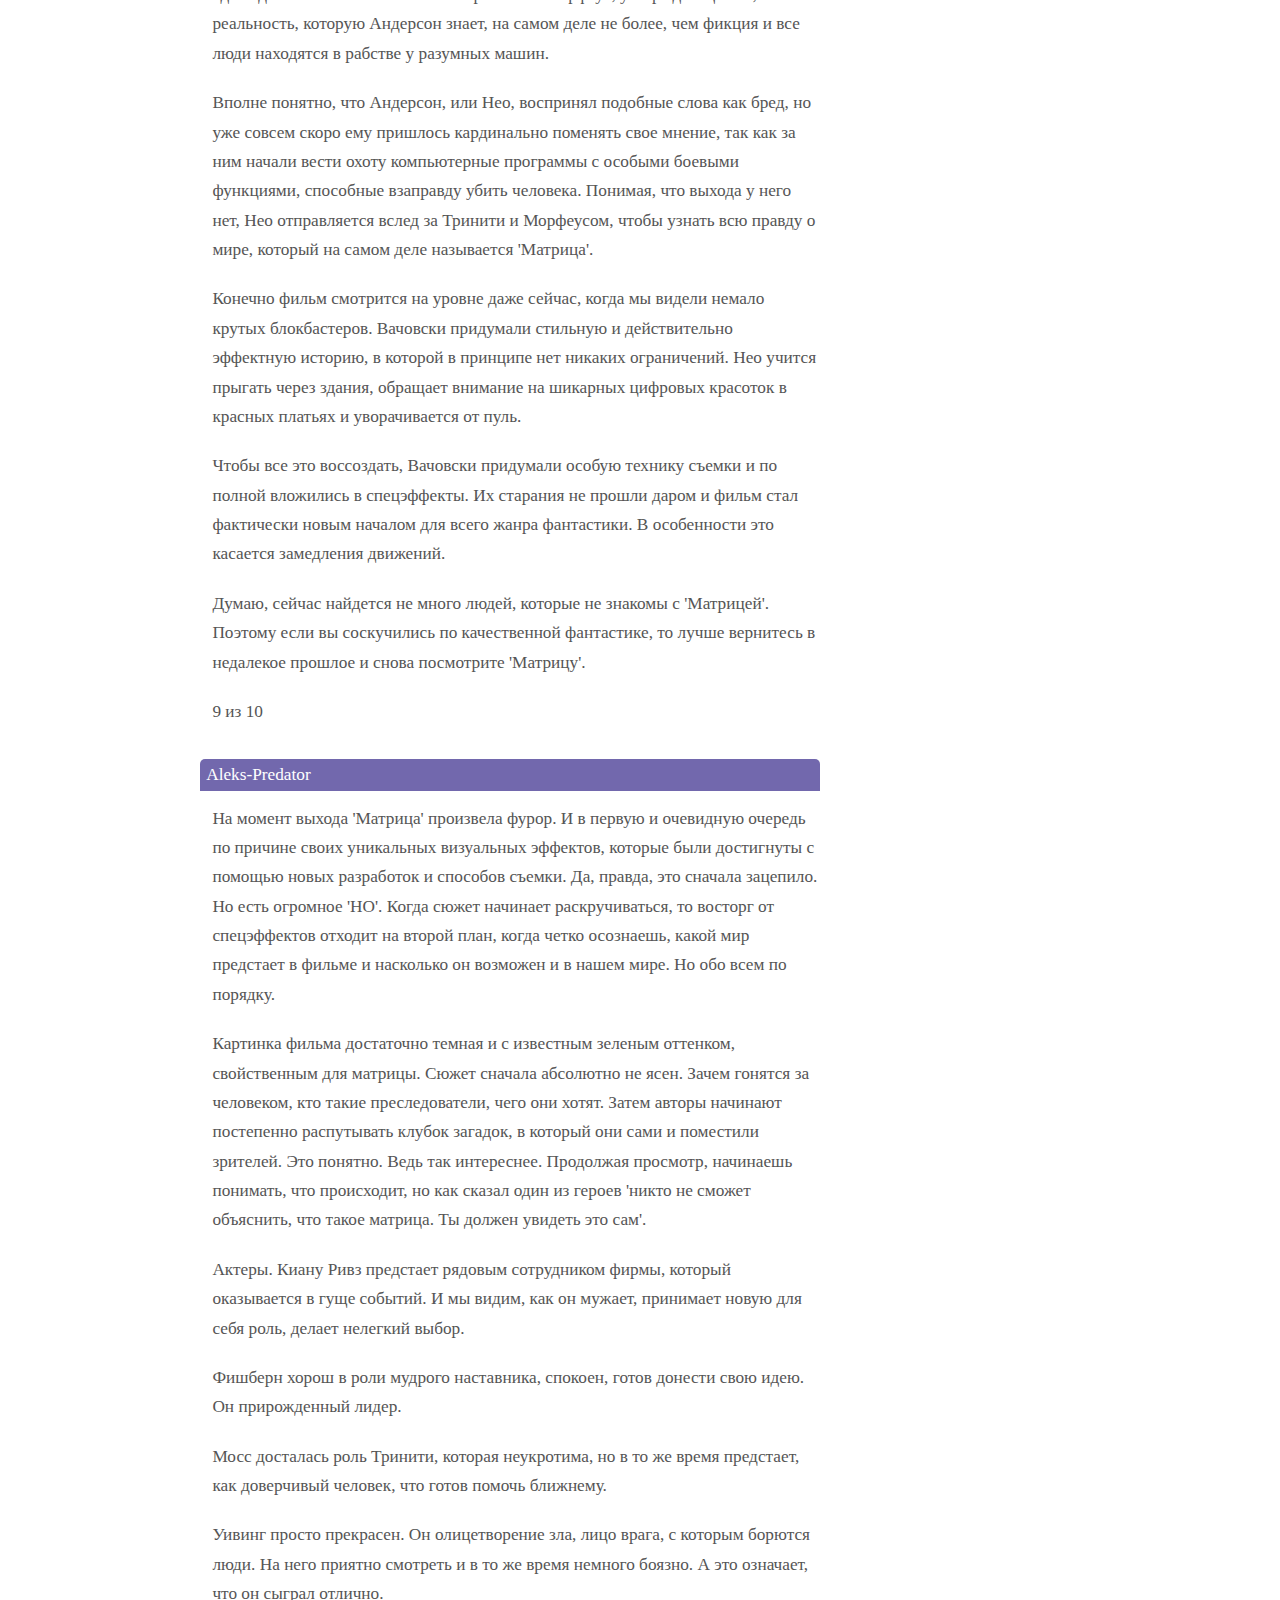
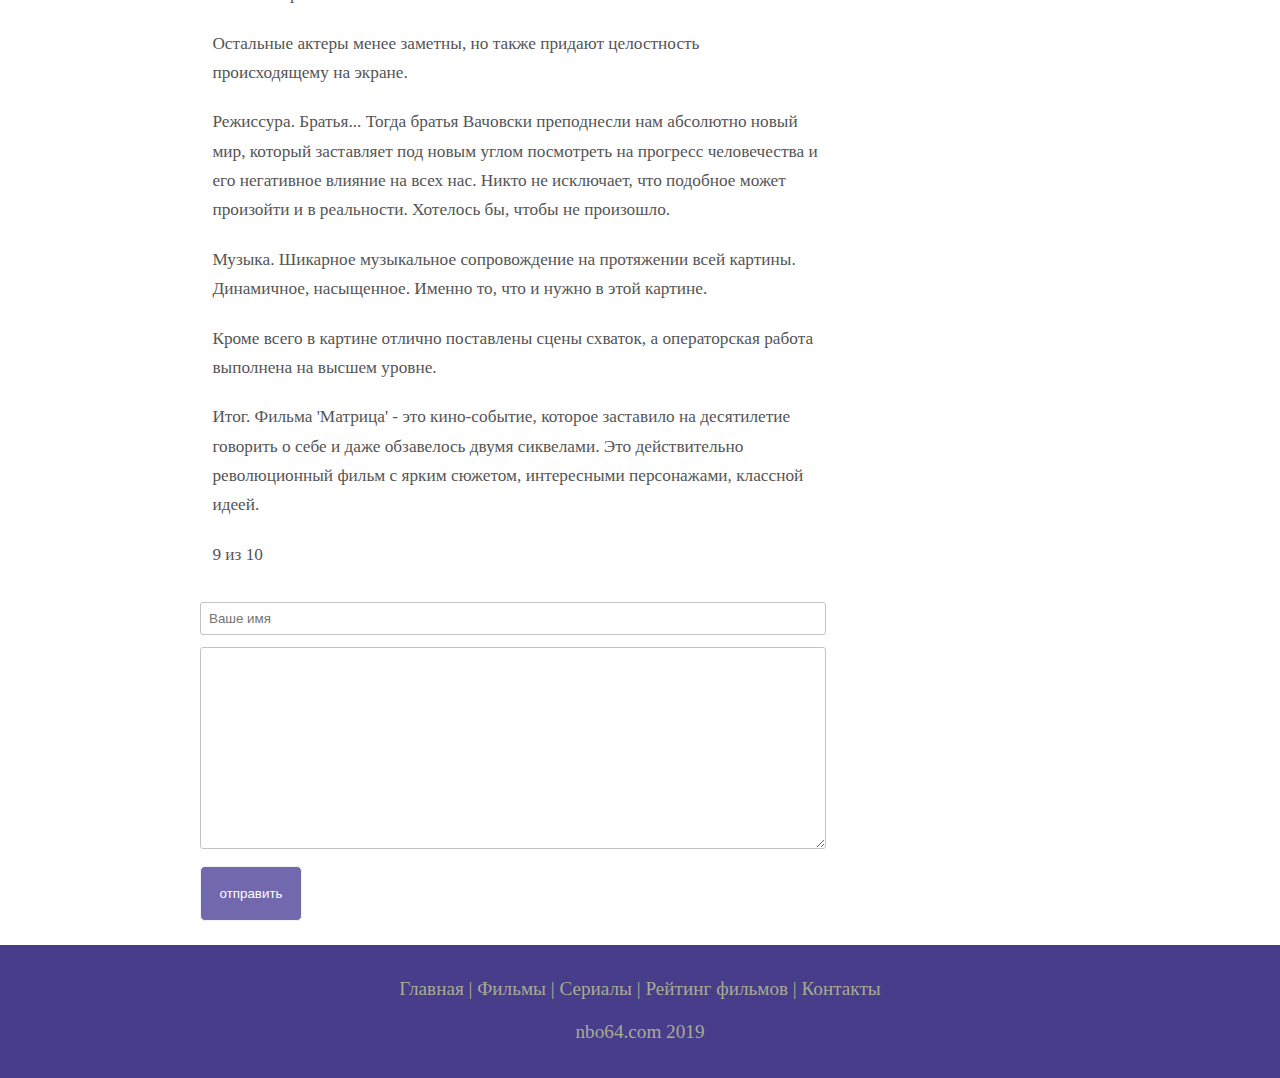
<file: matrix.html>
<!DOCTYPE html>
<html lang="ru">
<head>
  <meta charset="UTF-8">
    <meta name="viewport" content="widdth=device-width, initial-scale=1.0">
  <title>Кино_Оскар</title>
  <!-- Описание страницы для поисковых систем -->
  <meta name="description" content="Кино_Оскар - это портал о кино">
  <!-- ключивые слова -->
  <meta name="keywords" content="фильмы, фильмы онлайн, hd, смотреть фильм онлайн, фильм онлайн, лучшее кино, кинооскар">
  <link rel="stylesheet" href="css/show.css">
</head>
<body>
  
  <div class="main">
    
    <div class="header">
      <div class="logo">
        <div class="logo_text">
          <h1><a href="index.html">Кино_Оскар</a></h1>
          <h2>Кино - наша страсть</h2>
        </div>
      </div>
      
      <div class="menubar">
        <ul class="menu">
          <li><a href="index.html">Главная</a></li>
          <li><a href="films.html">Фильмы</a></li>
          <li><a href="series.html">Сериалы</a></li>
          <li><a href="rating.html">Рейтинг фильмов</a></li>
          <li><a href="contact.html">Контакты</a></li>
        </ul>
      </div>

    </div>
    
    <div class="site_content">

      <div class="sitebar_container"> 

        <div class="sitebar">
          
          <h2>Поиск</h2>
          <form method="post" action="#" id="search_form">
            <input type="search" name="search_field" placeholder="ваш запрос" />
            <input type="submit" class="btn" value="найти" />
          </form>
        </div>
        
        <div class="sitebar">
          <h2>Вход</h2>
          <form method="post" action="#" id="login">
            <input type="text" name="login_field" placeholder="логин" />
            <input type="password" class="password_field" placeholder="пароль" />
            <input type="submit" class="btn" value="вход" />
            <div class="lables_passreg_text">
              <span><a href="#">забыли пароль?</a></span>  |  <span><a href="#">регистрация</a></span>
            </div>
          </form>
        </div>

        <div class="sitebar">
          <h2>Новости</h2>
          <span>31.02.2019</span>
          <p>Мы запустили расширенный поиск</p>
          <a href="#">читать</a>
        </div>
        <div class="sitebar">   
          <h2>Рейтинг фильмов</h2>
          <ul>
            <li><a href="show.html">Интерстелар</a><span class="rating_sitebar">8.1</span></li>
            <li><a href="matrix.html">Матрица</a><span class="rating_sitebar">8.0</span></li>
            <li><a href="max.html">Безумный макс</a><span class="rating_sitebar">7.5</span></li>
            <li><a href="cloud.html">Облачный атлас</a><span class="rating_sitebar">7.4</span></li>
          </ul>
        </div>
      </div>

      <div class="container">
        <div class="content">
          <h1>Матрица</h1>
          <iframe width="560" height="315" src="https://www.youtube.com/embed/YihPA42fdQ8?start=8" frameborder="0" allow="accelerometer; autoplay; encrypted-media; gyroscope; picture-in-picture" allowfullscreen></iframe>
          <div class="info_film_page">
            <span  class="label">рейтинг: </span><span class="value">8.0 / 10</span>
            <span  class="label">год: </span><span class="value">1999 год</span>
            <span  class="label">режиссеры: </span><span class="value">братья Вачовски</span>
          </div>
        </div>        
        <div class="description_film">
          <hr>
          <h2>Описание</h2>
          <img src="img/matrix.png" alt="безумный макс">
          <p>Жизнь Томаса Андерсона разделена на две части: днём он — самый обычный офисный работник, получающий нагоняи от начальства, а ночью превращается в хакера по имени Нео, и нет места в сети, куда он не смог бы дотянуться. Но однажды всё меняется — герой, сам того не желая, узнаёт страшную правду: всё, что его окружает — не более, чем иллюзия, Матрица, а люди — всего лишь источник питания для искусственного интеллекта, поработившего человечество. И только Нео под силу изменить расстановку сил в этом чужом и страшном мире.</p>       
        </div>  
      <div class="reviews">
        <hr>
        <h2>Отзывы</h2>
        <div class="reviews_name">
          anasta_333
        </div>
        <div class="reviews_text">
          <p>Ларри и Энди Вачавски в бытность свою мужчинами всерьез заинтересовались темой параллельной цифровой реальности, которая начала активно продвигаться в массы после повсеместного внедрения в жизнь человека компьютерных технологий. Взяв за основу такие картины, как 'Темный город', 'Терминатор' и 'Джонни-мнемоник', Вачовски создали на их основе оригинальный сюжет и преподнесли его продюсеру Джоэлю Сильверу, который решил выдать на съемки вполне кругленькую суммы и привлек к работе Киану Ривза, невероятно популярного после 'На гребне волны', 'Адвоката дьявола' и 'Скорости' актера.</p>

<p>Главным героем фильма становится мистер Андерсон, гениальный программист, который не прочь подзаработать денег не совсем законными операциями. и вот однажды в его жизни появляются Тринити и Морфеус, утверждающие то, что реальность, которую Андерсон знает, на самом деле не более, чем фикция и все люди находятся в рабстве у разумных машин.</p>

<p>Вполне понятно, что Андерсон, или Нео, воспринял подобные слова как бред, но уже совсем скоро ему пришлось кардинально поменять свое мнение, так как за ним начали вести охоту компьютерные программы с особыми боевыми функциями, способные взаправду убить человека. Понимая, что выхода у него нет, Нео отправляется вслед за Тринити и Морфеусом, чтобы узнать всю правду о мире, который на самом деле называется 'Матрица'.</p>

<p>Конечно фильм смотрится на уровне даже сейчас, когда мы видели немало крутых блокбастеров. Вачовски придумали стильную и действительно эффектную историю, в которой в принципе нет никаких ограничений. Нео учится прыгать через здания, обращает внимание на шикарных цифровых красоток в красных платьях и уворачивается от пуль.</p>

<p>Чтобы все это воссоздать, Вачовски придумали особую технику съемки и по полной вложились в спецэффекты. Их старания не прошли даром и фильм стал фактически новым началом для всего жанра фантастики. В особенности это касается замедления движений.</p>

<p>Думаю, сейчас найдется не много людей, которые не знакомы с 'Матрицей'. Поэтому если вы соскучились по качественной фантастике, то лучше вернитесь в недалекое прошлое и снова посмотрите 'Матрицу'.</p>

<p>9 из 10</p>
        </div>
        <div class="reviews_name">
          Aleks-Predator
        </div>
        <div class="reviews_text">
          
<p>На момент выхода 'Матрица' произвела фурор. И в первую и очевидную очередь по причине своих уникальных визуальных эффектов, которые были достигнуты с помощью новых разработок и способов съемки. Да, правда, это сначала зацепило. Но есть огромное 'НО'. Когда сюжет начинает раскручиваться, то восторг от спецэффектов отходит на второй план, когда четко осознаешь, какой мир предстает в фильме и насколько он возможен и в нашем мире. Но обо всем по порядку.</p>

<p>Картинка фильма достаточно темная и с известным зеленым оттенком, свойственным для матрицы. Сюжет сначала абсолютно не ясен. Зачем гонятся за человеком, кто такие преследователи, чего они хотят. Затем авторы начинают постепенно распутывать клубок загадок, в который они сами и поместили зрителей. Это понятно. Ведь так интереснее. Продолжая просмотр, начинаешь понимать, что происходит, но как сказал один из героев 'никто не сможет объяснить, что такое матрица. Ты должен увидеть это сам'.</p>

<p>Актеры. Киану Ривз предстает рядовым сотрудником фирмы, который оказывается в гуще событий. И мы видим, как он мужает, принимает новую для себя роль, делает нелегкий выбор.</p>

<p>Фишберн хорош в роли мудрого наставника, спокоен, готов донести свою идею. Он прирожденный лидер.</p>

<p>Мосс досталась роль Тринити, которая неукротима, но в то же время предстает, как доверчивый человек, что готов помочь ближнему.</p>

<p>Уивинг просто прекрасен. Он олицетворение зла, лицо врага, с которым борются люди. На него приятно смотреть и в то же время немного боязно. А это означает, что он сыграл отлично.</p>

<p>Остальные актеры менее заметны, но также придают целостность происходящему на экране.</p>

<p>Режиссура. Братья... Тогда братья Вачовски преподнесли нам абсолютно новый мир, который заставляет под новым углом посмотреть на прогресс человечества и его негативное влияние на всех нас. Никто не исключает, что подобное может произойти и в реальности. Хотелось бы, чтобы не произошло.</p>

<p>Музыка. Шикарное музыкальное сопровождение на протяжении всей картины. Динамичное, насыщенное. Именно то, что и нужно в этой картине.</p>

<p>Кроме всего в картине отлично поставлены сцены схваток, а операторская работа выполнена на высшем уровне.</p>

<p>Итог. Фильма 'Матрица' - это кино-событие, которое заставило на десятилетие говорить о себе и даже обзавелось двумя сиквелами. Это действительно революционный фильм с ярким сюжетом, интересными персонажами, классной идеей.</p>

<p>9 из 10</p>
        </div>
        <div class="send">
          <form metod="post" action="#" id="review">
            <input type="text" name="review_name" placeholder="Ваше имя">
            <textarea name="review_text"></textarea>
            <input type="submit" value="отправить">
          </form>
        </div>
      </div>
    </div>
    
  </div>
  
  <div class="footer">
    <p>
    <a href="index.html">Главная</a> |
    <a href="films.html">Фильмы</a> |
    <a href="series.html">Сериалы</a> |
    <a href="rating.html">Рейтинг фильмов</a> |
    <a href="contact.html">Контакты</a>                
    </p>
    <p>nbo64.com 2019</p>
    </div>
  </div>

</body>
</html>
</file>
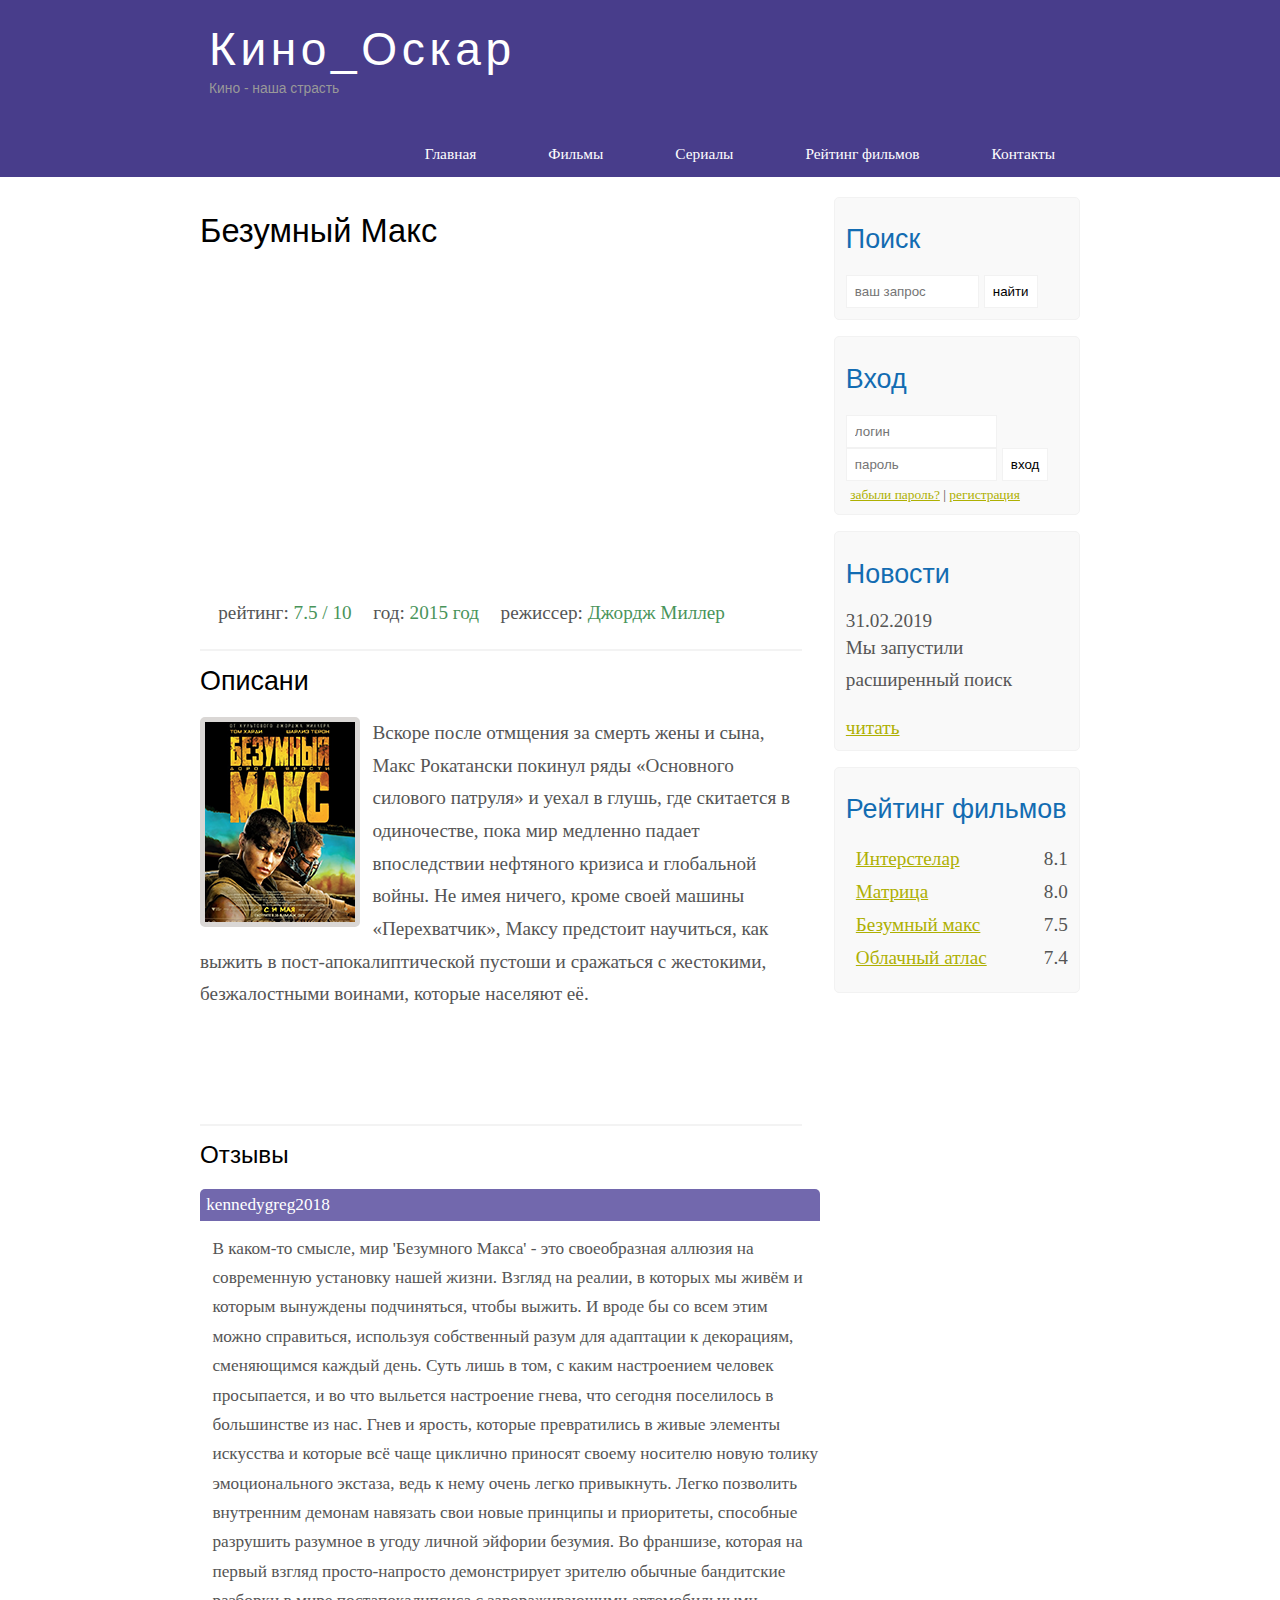
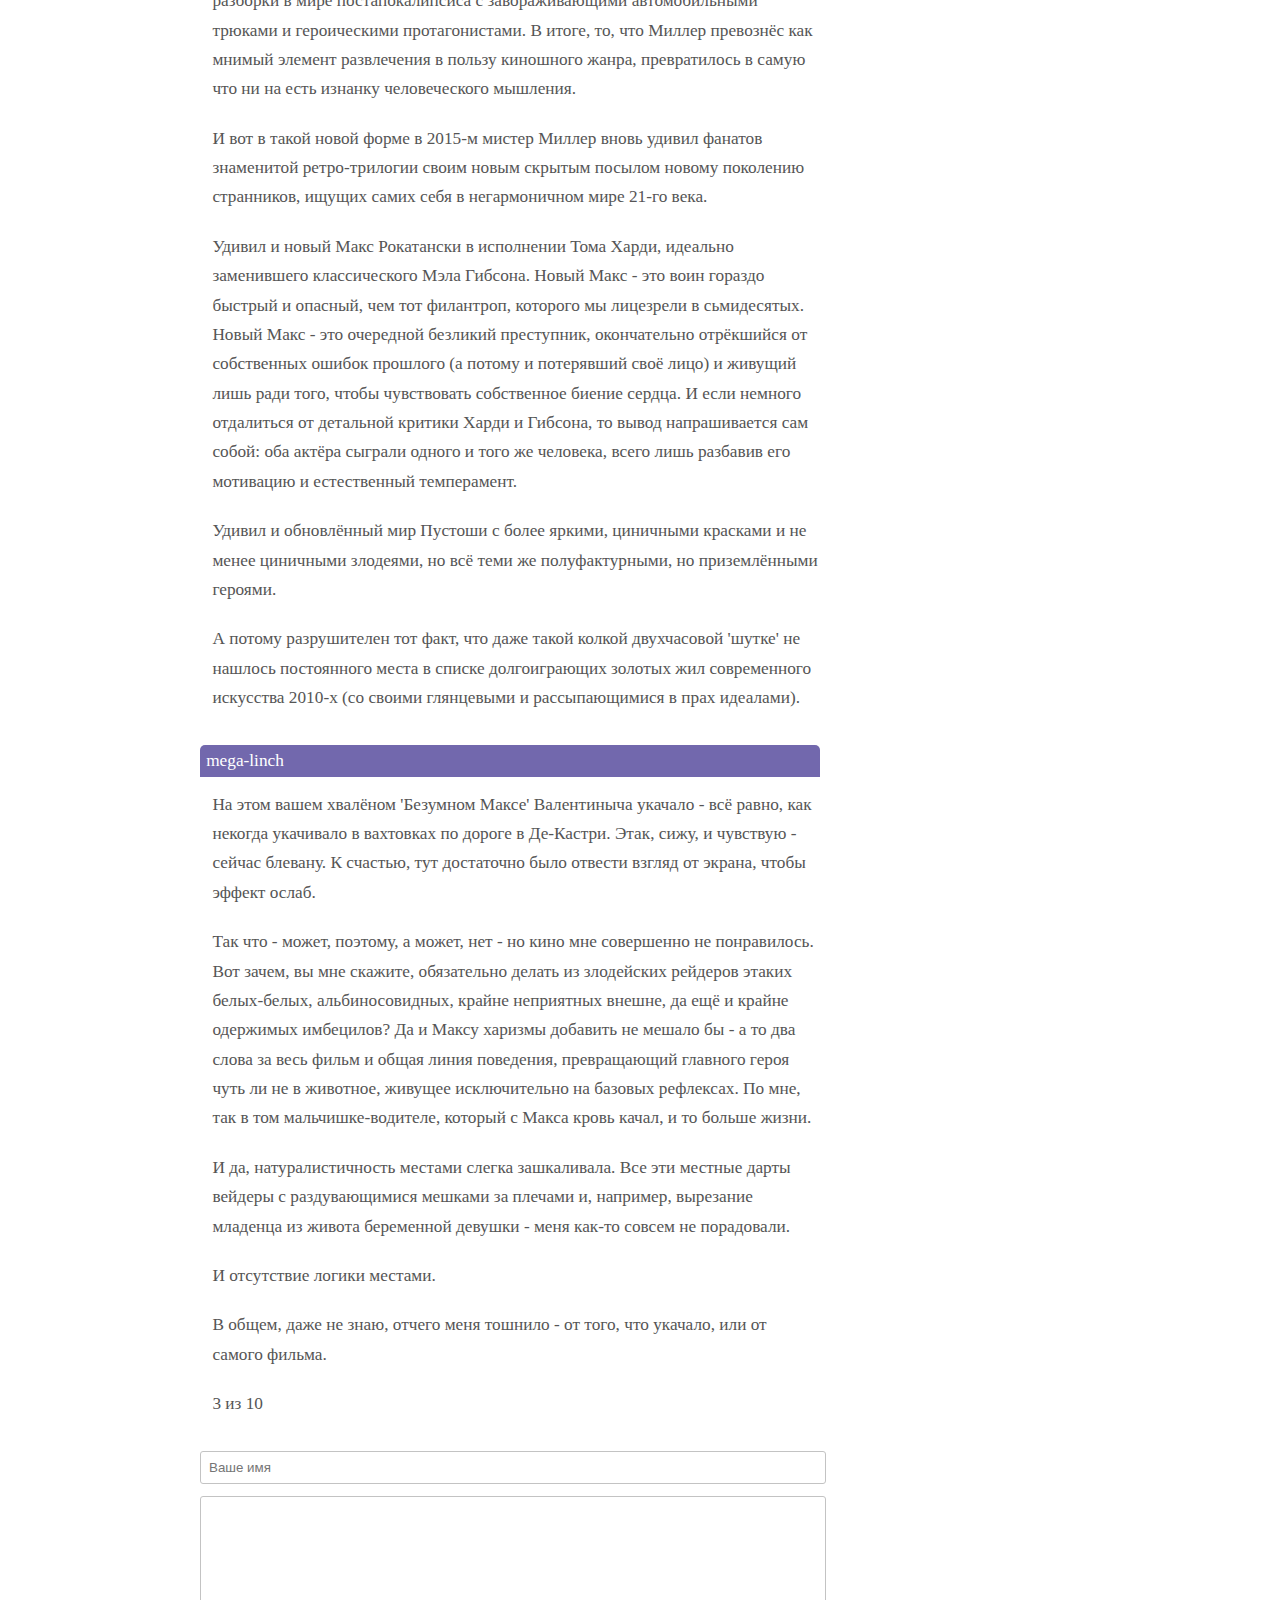
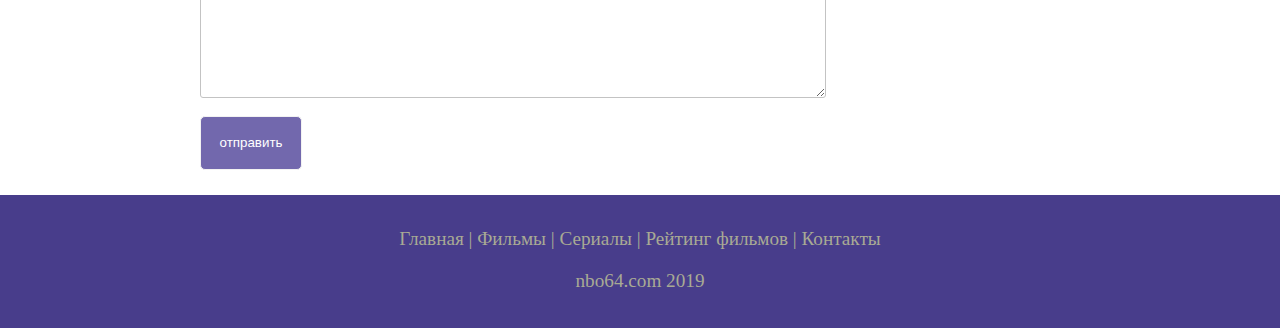
<file: max.html>
<!DOCTYPE html>
<html lang="ru">
<head>
  <meta charset="UTF-8">
    <meta name="viewport" content="widdth=device-width, initial-scale=1.0">
  <title>Кино_Оскар</title>
  <!-- Описание страницы для поисковых систем -->
  <meta name="description" content="Кино_Оскар - это портал о кино">
  <!-- ключивые слова -->
  <meta name="keywords" content="фильмы, фильмы онлайн, hd, смотреть фильм онлайн, фильм онлайн, лучшее кино, кинооскар">
  <link rel="stylesheet" href="css/show.css">
</head>
<body>
  
  <div class="main">
    
    <div class="header">
      <div class="logo">
        <div class="logo_text">
          <h1><a href="index.html">Кино_Оскар</a></h1>
          <h2>Кино - наша страсть</h2>
        </div>
      </div>
      
      <div class="menubar">
        <ul class="menu">
          <li><a href="index.html">Главная</a></li>
          <li><a href="films.html">Фильмы</a></li>
          <li><a href="series.html">Сериалы</a></li>
          <li><a href="rating.html">Рейтинг фильмов</a></li>
          <li><a href="contact.html">Контакты</a></li>
        </ul>
      </div>

    </div>
    
    <div class="site_content">

      <div class="sitebar_container"> 

        <div class="sitebar">
          
          <h2>Поиск</h2>
          <form method="post" action="#" id="search_form">
            <input type="search" name="search_field" placeholder="ваш запрос" />
            <input type="submit" class="btn" value="найти" />
          </form>
        </div>
        
        <div class="sitebar">
          <h2>Вход</h2>
          <form method="post" action="#" id="login">
            <input type="text" name="login_field" placeholder="логин" />
            <input type="password" class="password_field" placeholder="пароль" />
            <input type="submit" class="btn" value="вход" />
            <div class="lables_passreg_text">
              <span><a href="#">забыли пароль?</a></span>  |  <span><a href="#">регистрация</a></span>
            </div>
          </form>
        </div>

        <div class="sitebar">
          <h2>Новости</h2>
          <span>31.02.2019</span>
          <p>Мы запустили расширенный поиск</p>
          <a href="#">читать</a>
        </div>
        <div class="sitebar">   
          <h2>Рейтинг фильмов</h2>
          <ul>
            <li><a href="show.html">Интерстелар</a><span class="rating_sitebar">8.1</span></li>
            <li><a href="matrix.html">Матрица</a><span class="rating_sitebar">8.0</span></li>
            <li><a href="max.html">Безумный макс</a><span class="rating_sitebar">7.5</span></li>
            <li><a href="cloud.html">Облачный атлас</a><span class="rating_sitebar">7.4</span></li>
          </ul>
        </div>
      </div>

      <div class="container">
        <div class="content">
          <h1>Безумный Макс</h1>
          <iframe width="560" height="315" src="https://www.youtube.com/embed/an_MiUmpgs0" frameborder="0" allow="accelerometer; autoplay; encrypted-media; gyroscope; picture-in-picture" allowfullscreen></iframe>
          <div class="info_film_page">
            <span  class="label">рейтинг: </span><span class="value">7.5 / 10</span>
            <span  class="label">год: </span><span class="value">2015 год</span>
            <span  class="label">режиссер: </span><span class="value">Джордж Миллер</span>
          </div>
        </div>        
        <div class="description_film">
          <hr>
          <h2>Описани</h2>
          <img src="img/max.png" alt="безумный макс">
          <p>Вскоре после отмщения за смерть жены и сына, Макс Рокатански покинул ряды «Основного силового патруля» и уехал в глушь, где скитается в одиночестве, пока мир медленно падает впоследствии нефтяного кризиса и глобальной войны. Не имея ничего, кроме своей машины «Перехватчик», Максу предстоит научиться, как выжить в пост-апокалиптической пустоши и сражаться с жестокими, безжалостными воинами, которые населяют её.</p>       
        </div>  
      <div class="reviews">
        <hr>
        <h2>Отзывы</h2>
        <div class="reviews_name">
          kennedygreg2018
        </div>
        <div class="reviews_text">
          
          <p>В каком-то смысле, мир 'Безумного Макса' - это своеобразная аллюзия на современную установку нашей жизни. Взгляд на реалии, в которых мы живём и           которым вынуждены подчиняться, чтобы выжить. И вроде бы со всем этим можно справиться, используя собственный разум для адаптации к декорациям, сменяющимся каждый день. Суть лишь в том, с каким настроением человек       просыпается, и во что выльется настроение гнева, что сегодня поселилось в большинстве из нас. Гнев и ярость, которые превратились в живые элементы искусства и которые всё чаще циклично приносят своему носителю новую толику эмоционального экстаза, ведь к нему очень легко привыкнуть. Легко позволить внутренним демонам навязать свои новые принципы и приоритеты, способные разрушить разумное в угоду личной эйфории безумия. Во франшизе, которая на первый взгляд просто-напросто демонстрирует зрителю обычные бандитские разборки в мире постапокалипсиса с завораживающими автомобильными трюками и героическими протагонистами. В итоге, то, что Миллер превознёс как мнимый элемент развлечения в пользу киношного жанра, превратилось в самую что ни на       есть изнанку человеческого мышления.</p>          
          <p>И вот в такой новой форме в 2015-м мистер Миллер вновь удивил фанатов знаменитой ретро-трилогии своим новым скрытым посылом новому поколению странников, ищущих самих себя в негармоничном мире 21-го века.</p>   
          <p>Удивил и новый Макс Рокатански в исполнении Тома Харди, идеально заменившего классического Мэла Гибсона. Новый Макс - это воин гораздо быстрый и опасный, чем тот филантроп, которого мы лицезрели в сьмидесятых.          Новый Макс - это очередной безликий преступник, окончательно отрёкшийся от собственных ошибок прошлого (а потому и потерявший своё лицо) и живущий лишь        ради того, чтобы чувствовать собственное биение сердца. И если немного отдалиться от детальной критики Харди и Гибсона, то вывод напрашивается сам собой: оба актёра сыграли одного и того же человека, всего лишь разбавив его мотивацию и естественный темперамент.</p>    
          <p>Удивил и обновлённый мир Пустоши с более яркими, циничными красками и не менее циничными злодеями, но всё теми же полуфактурными, но приземлёнными           героями.</p>          
          <p>А потому разрушителен тот факт, что даже такой колкой двухчасовой 'шутке' не нашлось постоянного места в списке долгоиграющих золотых жил современного искусства 2010-х (со своими глянцевыми и рассыпающимися в прах идеалами).</p>
        </div>
        <div class="reviews_name">
          mega-linch
        </div>
        <div class="reviews_text">
          <p>На этом вашем хвалёном 'Безумном Максе' Валентиныча укачало - всё равно, как некогда укачивало в вахтовках по дороге в Де-Кастри. Этак, сижу, и чувствую - сейчас блевану. К счастью, тут достаточно было отвести взгляд от экрана, чтобы эффект ослаб.</p>
          <p>Так что - может, поэтому, а может, нет - но кино мне совершенно не понравилось. Вот зачем, вы мне скажите, обязательно делать из злодейских рейдеров этаких белых-белых, альбиносовидных, крайне неприятных внешне, да ещё и крайне одержимых имбецилов? Да и Максу харизмы добавить не мешало бы - а то два слова за весь фильм и общая линия поведения, превращающий главного героя чуть ли не в животное, живущее исключительно на базовых рефлексах. По мне, так в том мальчишке-водителе, который с Макса кровь качал, и то больше жизни.</p>
          <p>И да, натуралистичность местами слегка зашкаливала. Все эти местные дарты вейдеры с раздувающимися мешками за плечами и, например, вырезание младенца из живота беременной девушки - меня как-то совсем не порадовали.</p>          
          <p>И отсутствие логики местами.</p>          
          <p>В общем, даже не знаю, отчего меня тошнило - от того, что укачало, или от самого фильма.</p>          
          <p>3 из 10</p>
        </div>
        <div class="send">
          <form metod="post" action="#" id="review">
            <input type="text" name="review_name" placeholder="Ваше имя">
            <textarea name="review_text"></textarea>
            <input type="submit" value="отправить">
          </form>
        </div>
      </div>
    </div>
    
  </div>
  
  <div class="footer">
    <p>
    <a href="index.html">Главная</a> |
    <a href="films.html">Фильмы</a> |
    <a href="series.html">Сериалы</a> |
    <a href="rating.html">Рейтинг фильмов</a> |
    <a href="contact.html">Контакты</a>                
    </p>
    <p>nbo64.com 2019</p>
    </div>
  </div>

</body>
</html>
</file>
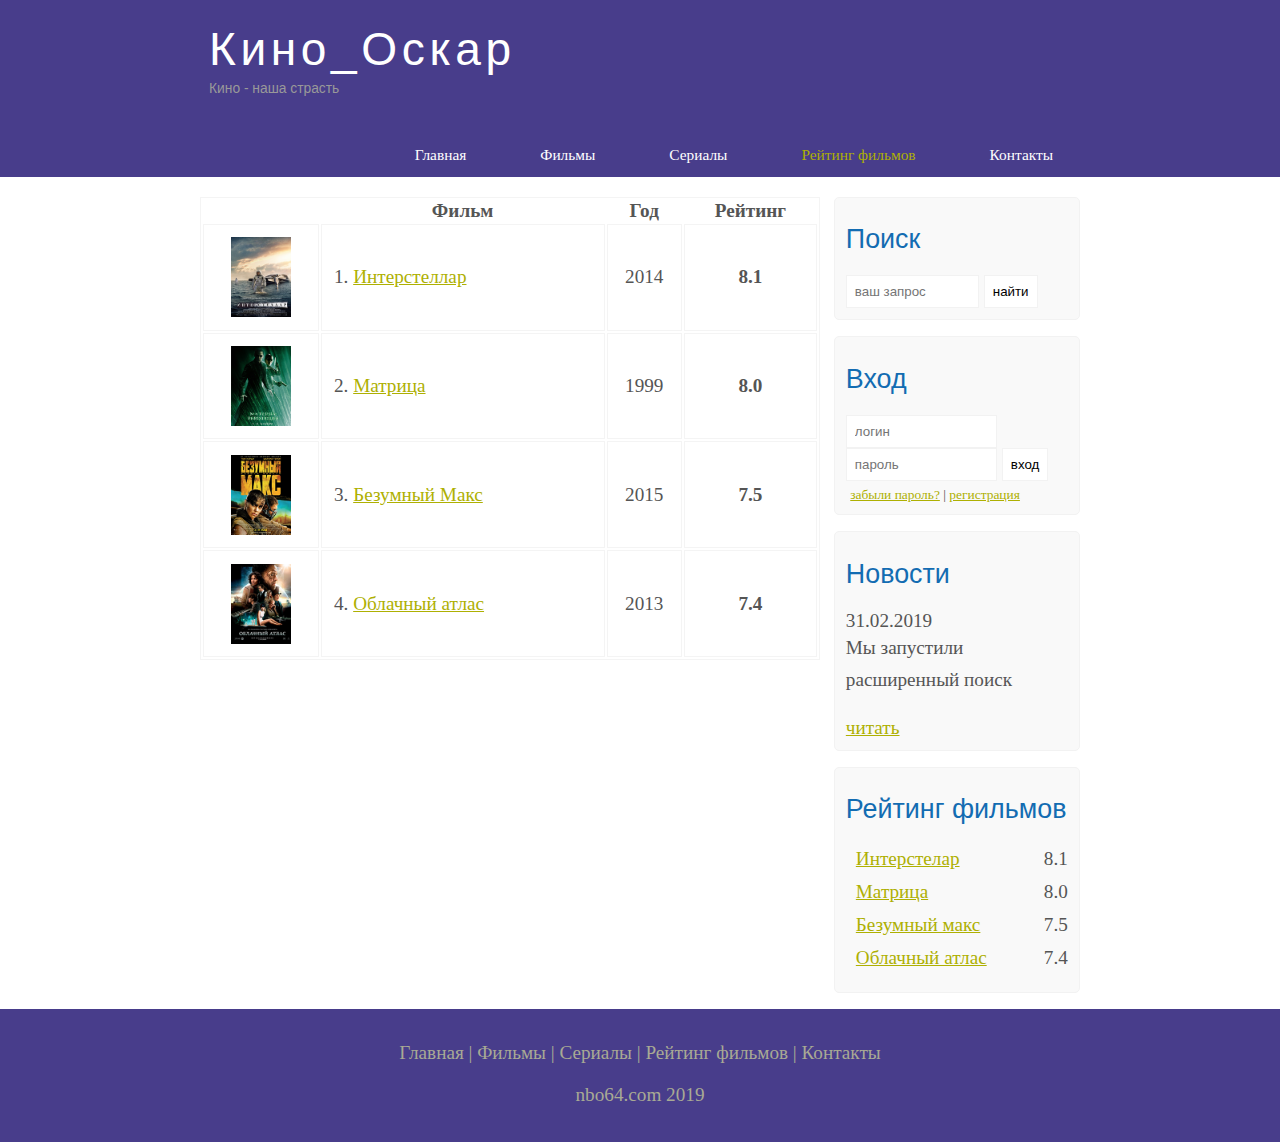
<file: rating.html>
<!DOCTYPE html>
<html lang="ru">
<head>
  <meta charset="UTF-8">
    <meta name="viewport" content="widdth=device-width, initial-scale=1.0">
  <title>Кино_Оскар</title>
  <!-- Описание страницы для поисковых систем -->
  <meta name="description" content="Кино_Оскар - это портал о кино">
  <!-- ключивые слова -->
  <meta name="keywords" content="фильмы, фильмы онлайн, hd, смотреть фильм онлайн, фильм онлайн, лучшее кино, кинооскар">
  <link rel="stylesheet" href="css/rating.css">
</head>
<body>
  
  <div class="main">
    
    <div class="header">
      <div class="logo">
        <div class="logo_text">
          <h1><a href="index.html">Кино_Оскар</a></h1>
          <h2>Кино - наша страсть</h2>
        </div>
      </div>
      
      <div class="menubar">
        <ul class="menu">
          <li><a href="index.html">Главная</a></li>
          <li><a href="films.html">Фильмы</a></li>
          <li><a href="series.html">Сериалы</a></li>
          <li class="selected"><a href="rating.html">Рейтинг фильмов</a></li>
          <li><a href="contact.html">Контакты</a></li>
        </ul>
      </div>

    </div>
    
    <div class="site_content">

      <div class="sitebar_container"> 

        <div class="sitebar">
          
          <h2>Поиск</h2>
          <form method="post" action="#" id="search_form">
            <input type="search" name="search_field" placeholder="ваш запрос">
            <input type="submit" class="btn" value="найти">
          </form>
        </div>
        
        <div class="sitebar">
          <h2>Вход</h2>
          <form method="post" action="#" id="login">
            <input type="text" name="login_field" placeholder="логин">
            <input type="password" class="password_field" placeholder="пароль" />
            <input type="submit" class="btn" value="вход">
            <div class="lables_passreg_text">
              <span><a href="#">забыли пароль?</a></span>  |  <span><a href="#">регистрация</a></span>
            </div>
          </form>
        </div>

        <div class="sitebar">
          <h2>Новости</h2>
          <span>31.02.2019</span>
          <p>Мы запустили расширенный поиск</p>
          <a href="#">читать</a>
        </div>
        <div class="sitebar">   
          <h2>Рейтинг фильмов</h2>
          <ul>
            <li><a href="show.html">Интерстелар</a><span class="rating_sitebar">8.1</span></li>
            <li><a href="matrix.html">Матрица</a><span class="rating_sitebar">8.0</span></li>
            <li><a href="max.html">Безумный макс</a><span class="rating_sitebar">7.5</span></li>
            <li><a href="cloud.html">Облачный атлас</a><span class="rating_sitebar">7.4</span></li>
          </ul>
        </div>
      </div>

      <div class="container">
        <div class="content">
          <table class="rating">
            <tr>
              <th></th>
              <th>Фильм</th>
              <th>Год</th>
              <th>Рейтинг</th>
            </tr>
            <tr>  
              <td><img src="img/inter.png" alt="интерстеллар"></td>
              <td class="left">1. <a href="show.html">Интерстеллар</a></td>
              <td>2014</td>
              <td class="rating_td">8.1</td>
            </tr>
            <tr>  
              <td><img src="img/matrix.png" alt="матрица"></td>
              <td class="left">2. <a href="matrix.html">Матрица</a></td>
              <td>1999</td>
              <td class="rating_td">8.0</td>
            </tr>
            <tr>  
              <td><img src="img/max.png" alt="безумный макс"></td>
              <td class="left">3. <a href="max.html">Безумный Макс</a></td>
              <td>2015</td>
              <td class="rating_td">7.5</td>
            </tr>
            <tr>  
              <td><img src="img/cloud.png" alt="облачный атлас"></td>
              <td class="left">4. <a href="cloud.html">Облачный атлас</a></td>
              <td>2013</td>
              <td class="rating_td">7.4</td>
            </tr>

          </table>
        </div>
      </div>
    </div>
  
    <div class="footer">
      <p>
      <a href="index.html">Главная</a> |
      <a href="films.html">Фильмы</a> |
      <a href="series.html">Сериалы</a> |
      <a href="rating.html">Рейтинг фильмов</a> |
      <a href="contact.html">Контакты</a>                
      </p>
      <p>nbo64.com 2019</p>
    </div>
  </div>

</body>
</html>
</file>
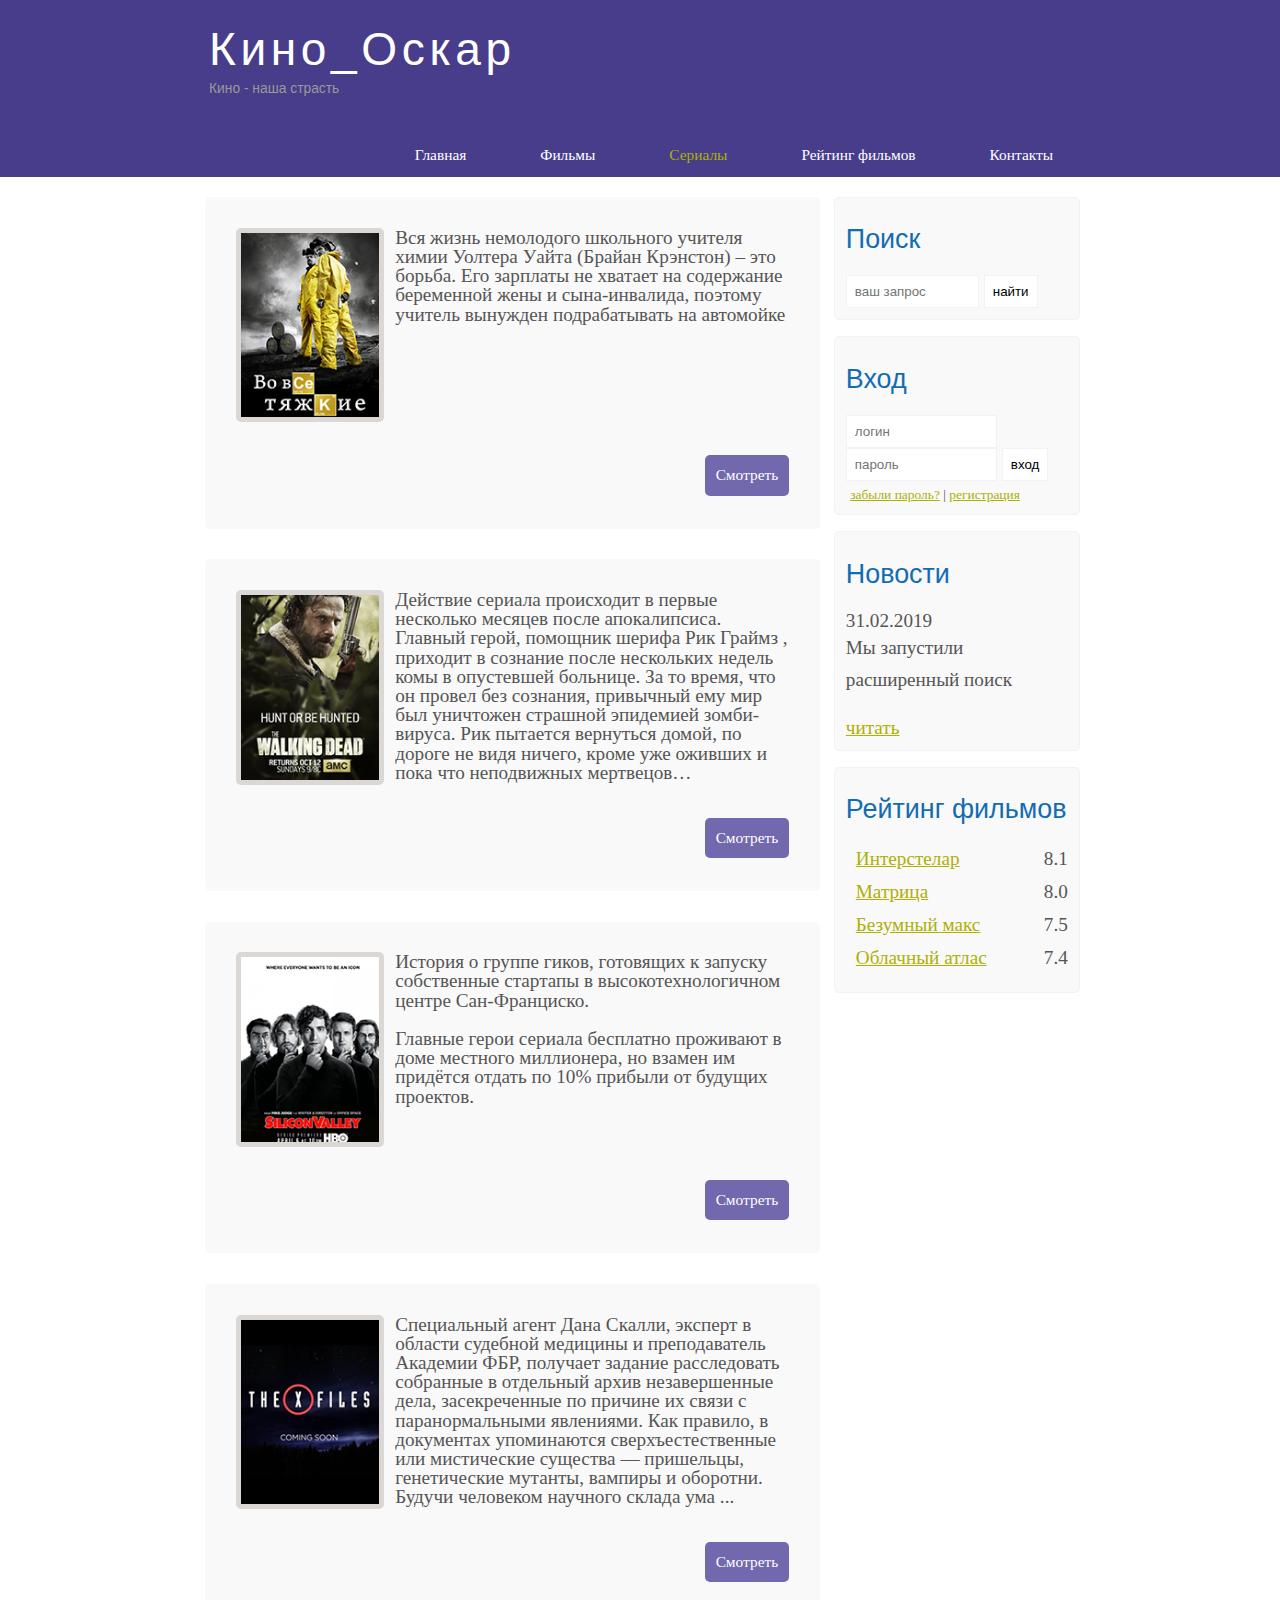
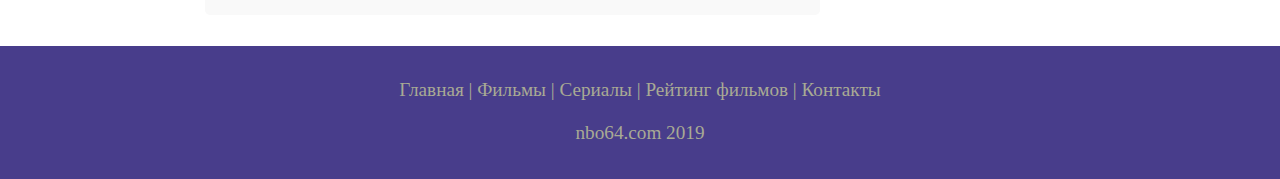
<file: series.html>
<!DOCTYPE html>
<html lang="ru">
<head>
  <meta charset="UTF-8">
  <meta name="viewport" content="widdth=device-width, initial-scale=1.0">
  <title>Кино_Оскар</title>
  <!-- Описание страницы для поисковых систем -->
  <meta name="description" content="Кино_Оскар - это портал о кино">
  <!-- ключивые слова -->
  <meta name="keywords" content="фильмы, фильмы онлайн, hd, смотреть фильм онлайн, фильм онлайн, лучшее кино, кинооскар">
  <link rel="stylesheet" href="css/films.css">
</head>
<body>
  
  <div class="main">
     
    <div class="header">
      <div class="logo">
        <div class="logo_text">
          <h1><a href="index.html">Кино_Оскар</a></h1>
          <h2>Кино - наша страсть</h2>
        </div>
      </div>
      
      <div class="menubar">
        <ul class="menu">
          <li><a href="index.html">Главная</a></li>
          <li><a href="films.html">Фильмы</a></li>
          <li class="selected"><a href="series.html">Сериалы</a></li>
          <li><a href="rating.html">Рейтинг фильмов</a></li>
          <li><a href="contact.html">Контакты</a></li>
        </ul>
      </div>

    </div>
    
    <div class="site_content">

      <div class="sitebar_container"> 

        <div class="sitebar">
          
          <h2>Поиск</h2>
          <form method="post" action="#" id="search_form">
            <input type="search" name="search_field" placeholder="ваш запрос">
            <input type="submit" class="btn" value="найти">
          </form>
        </div>
        
        <div class="sitebar">
          <h2>Вход</h2>
          <form method="post" action="#" id="login">
            <input type="text" name="login_field" placeholder="логин">
            <input type="password" class="password_field" placeholder="пароль" />
            <input type="submit" class="btn" value="вход">
            <div class="lables_passreg_text">
              <span><a href="#">забыли пароль?</a></span>  |  <span><a href="#">регистрация</a></span>
            </div>
          </form>
        </div>

        <div class="sitebar">
          <h2>Новости</h2>
          <span>31.02.2019</span>
          <p>Мы запустили расширенный поиск</p>
          <a href="#">читать</a>
        </div>
        <div class="sitebar">   
          <h2>Рейтинг фильмов</h2>
          <ul>
            <li><a href="show.html">Интерстелар</a><span class="rating_sitebar">8.1</span></li>
            <li><a href="matrix.html">Матрица</a><span class="rating_sitebar">8.0</span></li>
            <li><a href="max.html">Безумный макс</a><span class="rating_sitebar">7.5</span></li>
            <li><a href="cloud.html">Облачный атлас</a><span class="rating_sitebar">7.4</span></li>
          </ul>
        </div>
      </div>

      <div class="container">
        <div class="content">
          <div class="info_film">
            <img src="img/breakingbad.png" alt="интерстеллар">
            <p>Вся жизнь немолодого школьного учителя химии Уолтера Уайта (Брайан Крэнстон) – это борьба. Его зарплаты не хватает на содержание беременной жены и сына-инвалида, поэтому учитель вынужден подрабатывать на автомойке</p>
            <div class="button"><a href="breakingbad.html">Смотреть</a></div>
          </div>

          <div class="info_film">
            <img src="img/dead.png" alt="безумный макс">
           <p>Действие сериала происходит в первые несколько месяцев после апокалипсиса. Главный герой, помощник шерифа Рик Граймз , приходит в сознание после нескольких недель комы в опустевшей больнице. За то время, что он провел без сознания, привычный ему мир был уничтожен страшной эпидемией зомби-вируса. Рик пытается вернуться домой, по дороге не видя ничего, кроме уже оживших и пока что неподвижных мертвецов…  </p>
            <div class="button"><a href="dead.html">Смотреть</a></div>
          </div>

          <div class="info_film">
            <img src="img/silicon.png" alt="матрица">
            <p>История о группе гиков, готовящих к запуску собственные стартапы в высокотехнологичном центре Сан-Франциско.
            <br>
            <br>
            Главные герои сериала бесплатно проживают в доме местного миллионера, но взамен им придётся отдать по 10% прибыли от будущих проектов.</p>
            <div class="button"><a href="silicon.html">Смотреть</a></div>
          </div>

          <div class="info_film">
            <img src="img/xfiles.png" alt="облачный атлас">
            <p>Специальный агент Дана Скалли, эксперт в области судебной медицины и преподаватель Академии ФБР, получает задание расследовать собранные в отдельный архив незавершенные дела, засекреченные по причине их связи с паранормальными явлениями. Как правило, в документах упоминаются сверхъестественные или мистические существа — пришельцы, генетические мутанты, вампиры и оборотни. Будучи человеком научного склада ума ...</p>
            <div class="button"><a href="xfiles.html">Смотреть</a></div>
          </div>
        </div>
      </div>
    </div>
  
    <div class="footer">
      <p>
      <a href="index.html">Главная</a> |
      <a href="films.html">Фильмы</a> |
      <a href="#">Сериалы</a> |
      <a href="rating.html">Рейтинг фильмов</a> |
      <a href="contact.html">Контакты</a>                
      </p>
      <p>nbo64.com 2019</p>
    </div>
  </div>

</body>
</html>
</file>
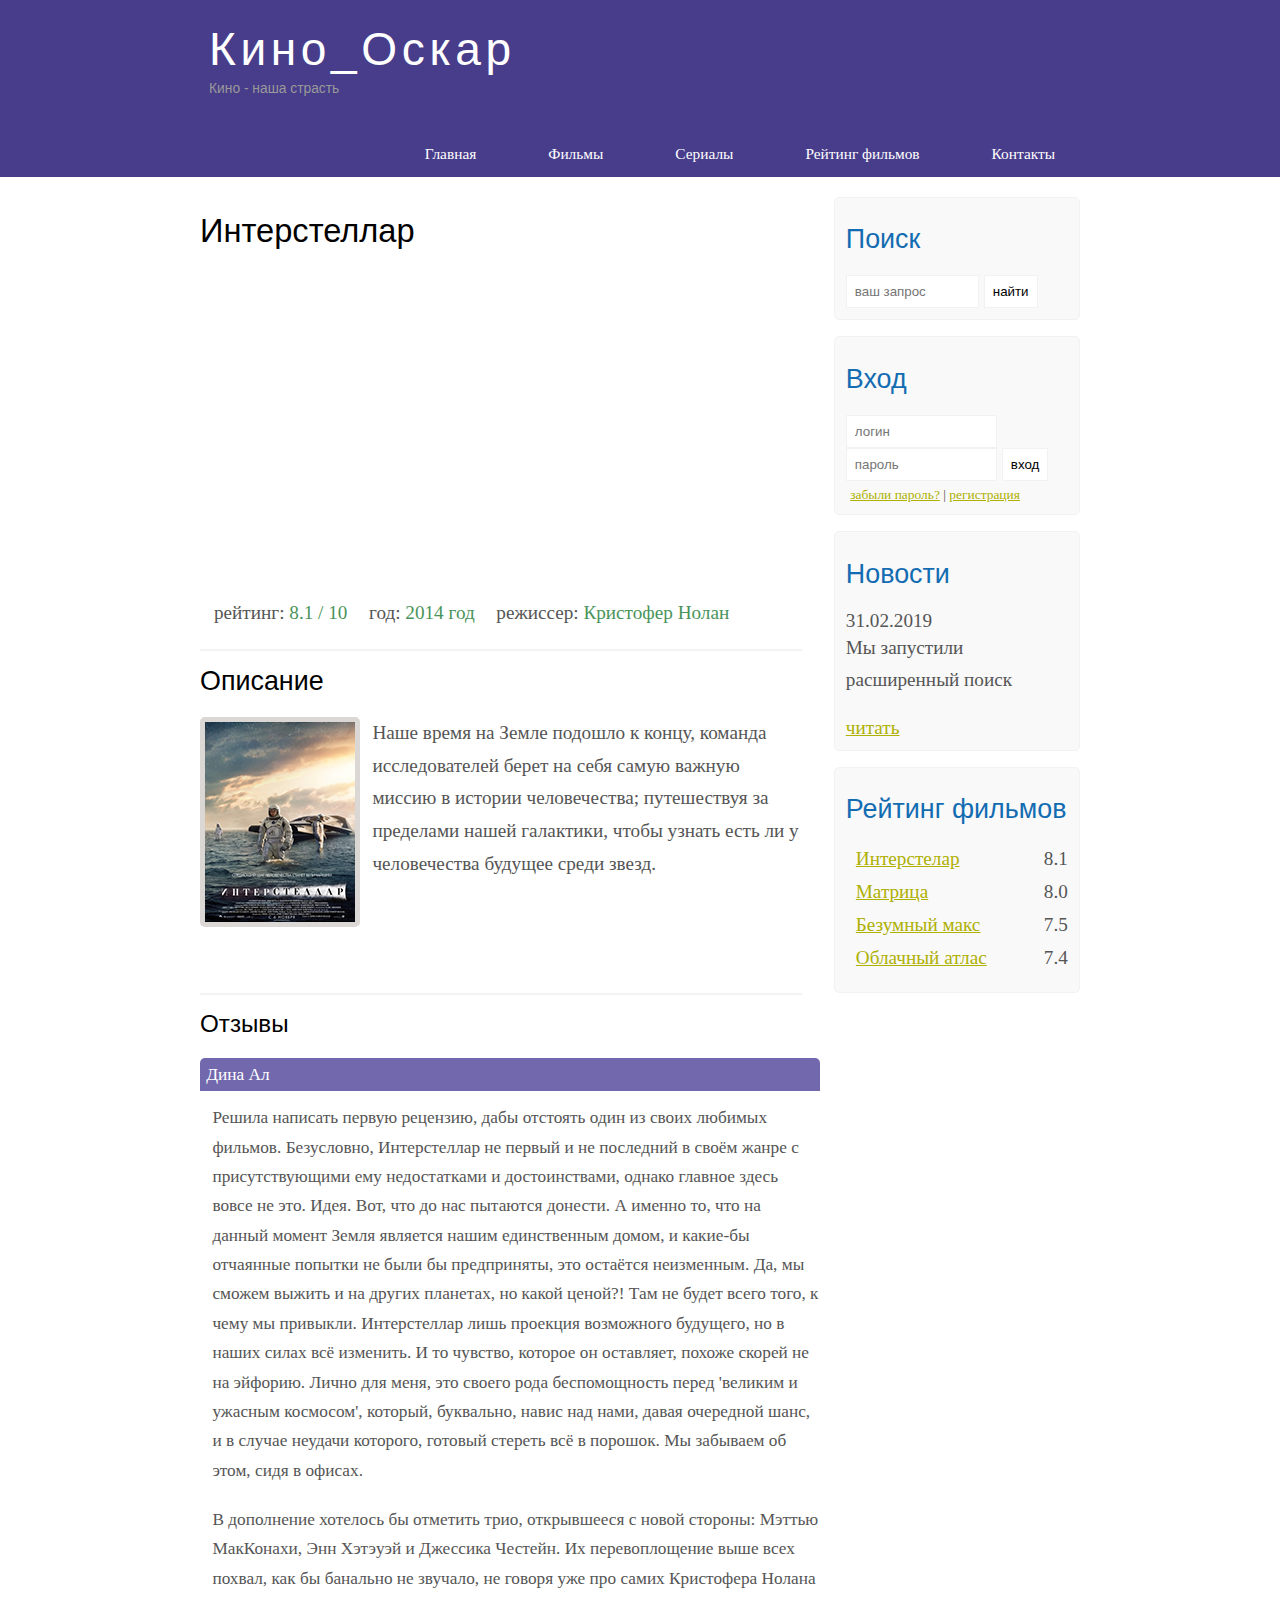
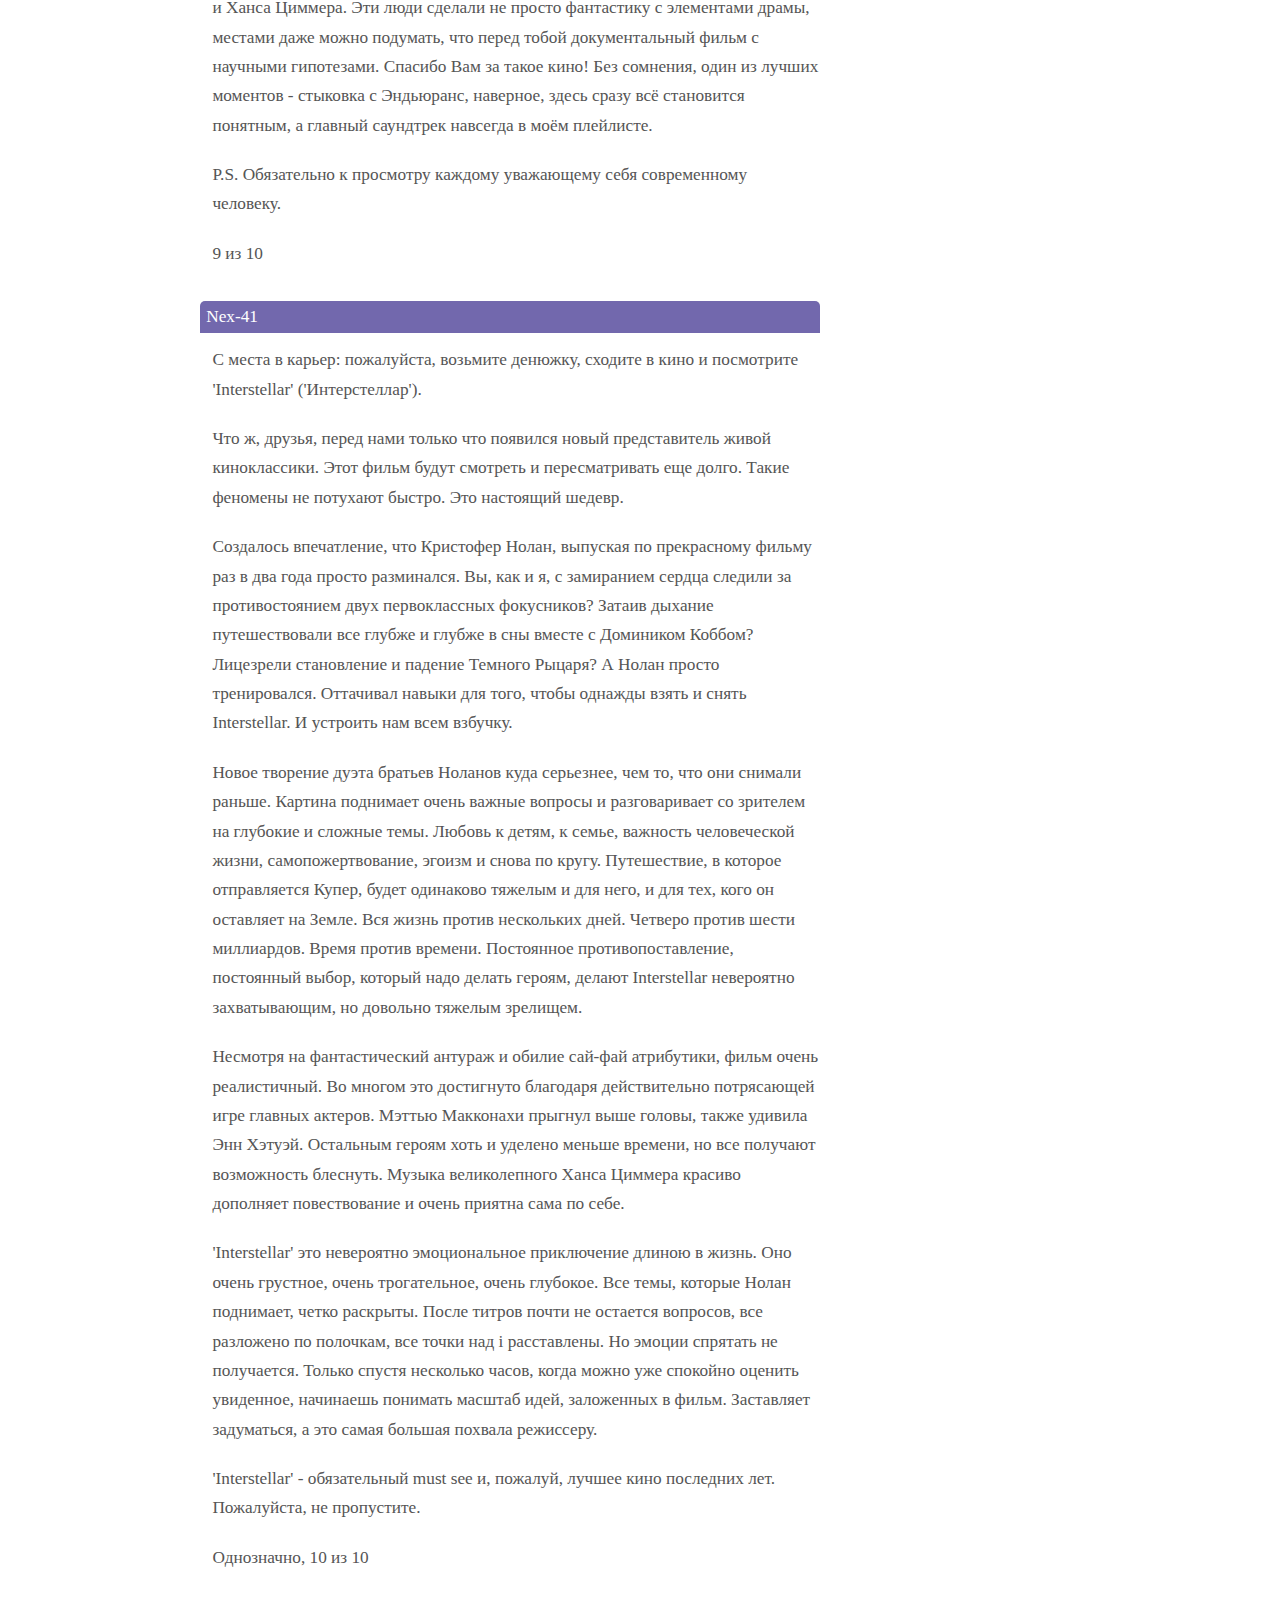
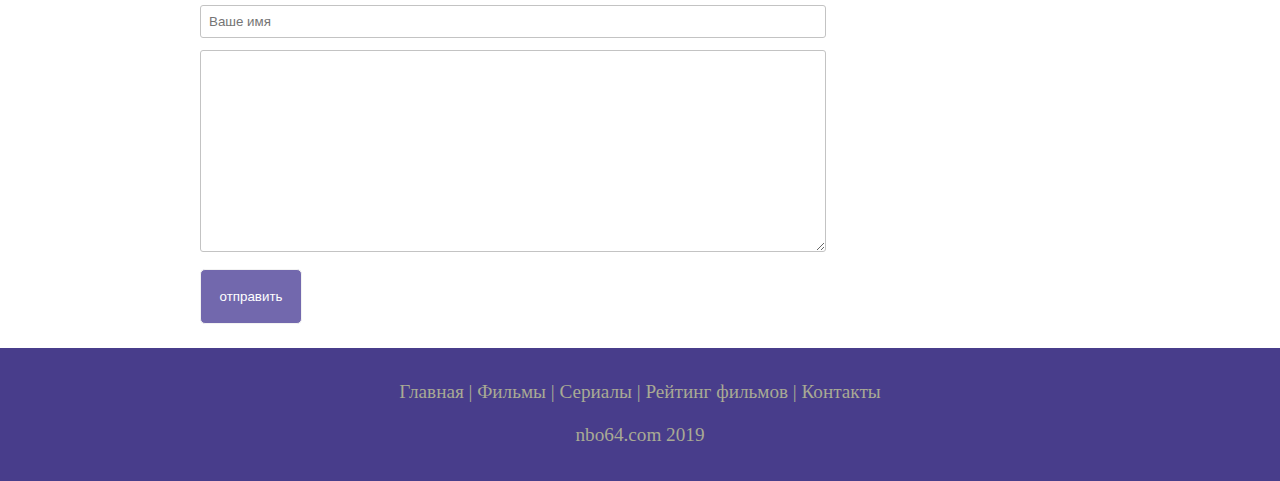
<file: show.html>
<!DOCTYPE html>
<html lang="ru">
<head>
	<meta charset="UTF-8">
	  <meta name="viewport" content="widdth=device-width, initial-scale=1.0">
	<title>Кино_Оскар</title>
	<!-- Описание страницы для поисковых систем -->
	<meta name="description" content="Кино_Оскар - это портал о кино">
	<!-- ключивые слова -->
	<meta name="keywords" content="фильмы, фильмы онлайн, hd, смотреть фильм онлайн, фильм онлайн, лучшее кино, кинооскар">
	<link rel="stylesheet" href="css/show.css">
</head>
<body>
	
	<div class="main">
		
		<div class="header">
			<div class="logo">
				<div class="logo_text">
					<h1><a href="index.html">Кино_Оскар</a></h1>
					<h2>Кино - наша страсть</h2>
				</div>
			</div>
			
			<div class="menubar">
				<ul class="menu">
					<li><a href="index.html">Главная</a></li>
					<li><a href="films.html">Фильмы</a></li>
					<li><a href="series.html">Сериалы</a></li>
					<li><a href="rating.html">Рейтинг фильмов</a></li>
					<li><a href="contact.html">Контакты</a></li>
				</ul>
			</div>

		</div>
		
		<div class="site_content">

			<div class="sitebar_container"> 

				<div class="sitebar">
					
					<h2>Поиск</h2>
					<form method="post" action="#" id="search_form">
						<input type="search" name="search_field" placeholder="ваш запрос" />
						<input type="submit" class="btn" value="найти" />
					</form>
				</div>
				
				<div class="sitebar">
					<h2>Вход</h2>
					<form method="post" action="#" id="login">
						<input type="text" name="login_field" placeholder="логин" />
						<input type="password" class="password_field" placeholder="пароль" />
						<input type="submit" class="btn" value="вход" />
						<div class="lables_passreg_text">
							<span><a href="#">забыли пароль?</a></span>  |  <span><a href="#">регистрация</a></span>
						</div>
					</form>
				</div>

				<div class="sitebar">
					<h2>Новости</h2>
					<span>31.02.2019</span>
					<p>Мы запустили расширенный поиск</p>
					<a href="#">читать</a>
				</div>
				<div class="sitebar">   
					<h2>Рейтинг фильмов</h2>
					<ul>
						<li><a href="show.html">Интерстелар</a><span class="rating_sitebar">8.1</span></li>
						<li><a href="matrix.html">Матрица</a><span class="rating_sitebar">8.0</span></li>
						<li><a href="max.html">Безумный макс</a><span class="rating_sitebar">7.5</span></li>
						<li><a href="cloud.html">Облачный атлас</a><span class="rating_sitebar">7.4</span></li>
					</ul>
				</div>
			</div>

			<div class="container">
				<div class="content">
					<h1>Интерстеллар</h1>
					<iframe width="560" height="315" src="https://www.youtube.com/embed/6ybBuTETr3U" frameborder="0" allow="accelerometer; autoplay; encrypted-media; gyroscope; picture-in-picture" allowfullscreen></iframe>
					<div class="info_film_page">
						<span  class="label">рейтинг: </span><span class="value">8.1 / 10</span>
						<span  class="label">год: </span><span class="value">2014 год</span>
						<span  class="label">режиссер: </span><span class="value">Кристофер Нолан</span>
					</div>
				</div>				
				<div class="description_film">
					<hr>
					<h2>Описание</h2>
					<img src="img/inter.png" alt="Интерстеллар">
					<p>Наше время на Земле подошло к концу, команда исследователей берет на себя самую важную миссию в истории человечества; путешествуя за пределами нашей галактики, чтобы узнать есть ли у человечества будущее среди звезд.</p>				
				</div>	
			<div class="reviews">
				<hr>
				<h2>Отзывы</h2>
				<div class="reviews_name">
					Дина Ал
				</div>
				<div class="reviews_text">
					<p>Решила написать первую рецензию, дабы отстоять один из своих любимых фильмов. Безусловно, Интерстеллар не первый и не последний в своём жанре с присутствующими ему недостатками и достоинствами, однако главное здесь вовсе не это. Идея. Вот, что до нас пытаются донести. А именно то, что на данный момент Земля является нашим единственным домом, и какие-бы отчаянные попытки не были бы предприняты, это остаётся неизменным. Да, мы сможем выжить и на других планетах, но какой ценой?! Там не будет всего того, к чему мы привыкли. Интерстеллар лишь проекция возможного будущего, но в наших силах всё изменить. И то чувство, которое он оставляет, похоже скорей не на эйфорию. Лично для меня, это своего рода беспомощность перед 'великим и ужасным космосом', который, буквально, навис над нами, давая очередной шанс, и в случае неудачи которого, готовый стереть всё в порошок. Мы забываем об этом, сидя в офисах.</p>

					<p>В дополнение хотелось бы отметить трио, открывшееся с новой стороны: Мэттью МакКонахи, Энн Хэтэуэй и Джессика Честейн. Их перевоплощение выше всех похвал, как бы банально не звучало, не говоря уже про самих Кристофера Нолана и Ханса Циммера. Эти люди сделали не просто фантастику с элементами драмы, местами даже можно подумать, что перед тобой документальный фильм с научными гипотезами. Спасибо Вам за такое кино! Без сомнения, один из лучших моментов - стыковка с Эндьюранс, наверное, здесь сразу всё становится понятным, а главный саундтрек навсегда в моём плейлисте.</p>

					<p>P.S. Обязательно к просмотру каждому уважающему себя современному человеку.</p>

					<p>9 из 10</p>
				</div>
				<div class="reviews_name">
					Nex-41
				</div>
				<div class="reviews_text">
					<p>С места в карьер: пожалуйста, возьмите денюжку, сходите в кино и посмотрите 'Interstellar' ('Интерстеллар').</p>

<p>Что ж, друзья, перед нами только что появился новый представитель живой киноклассики. Этот фильм будут смотреть и пересматривать еще долго. Такие феномены не потухают быстро. Это настоящий шедевр.</p>

<p>Создалось впечатление, что Кристофер Нолан, выпуская по прекрасному фильму раз в два года просто разминался. Вы, как и я, с замиранием сердца следили за противостоянием двух первоклассных фокусников? Затаив дыхание путешествовали все глубже и глубже в сны вместе с Домиником Коббом? Лицезрели становление и падение Темного Рыцаря? А Нолан просто тренировался. Оттачивал навыки для того, чтобы однажды взять и снять Interstellar.
И устроить нам всем взбучку.</p>

<p>Новое творение дуэта братьев Ноланов куда серьезнее, чем то, что они снимали раньше. Картина поднимает очень важные вопросы и разговаривает со зрителем на глубокие и сложные темы. Любовь к детям, к семье, важность человеческой жизни, самопожертвование, эгоизм и снова по кругу. Путешествие, в которое отправляется Купер, будет одинаково тяжелым и для него, и для тех, кого он оставляет на Земле. Вся жизнь против нескольких дней. Четверо против шести миллиардов. Время против времени. Постоянное противопоставление, постоянный выбор, который надо делать героям, делают Interstellar невероятно захватывающим, но довольно тяжелым зрелищем.</p>

<p>Несмотря на фантастический антураж и обилие сай-фай атрибутики, фильм очень реалистичный. Во многом это достигнуто благодаря действительно потрясающей игре главных актеров. Мэттью Макконахи прыгнул выше головы, также удивила Энн Хэтуэй. Остальным героям хоть и уделено меньше времени, но все получают возможность блеснуть. Музыка великолепного Ханса Циммера красиво дополняет повествование и очень приятна сама по себе.</p>

<p>'Interstellar' это невероятно эмоциональное приключение длиною в жизнь. Оно очень грустное, очень трогательное, очень глубокое. Все темы, которые Нолан поднимает, четко раскрыты. После титров почти не остается вопросов, все разложено по полочкам, все точки над i расставлены. Но эмоции спрятать не получается. Только спустя несколько часов, когда можно уже спокойно оценить увиденное, начинаешь понимать масштаб идей, заложенных в фильм. Заставляет задуматься, а это самая большая похвала режиссеру.</p>

<p>'Interstellar' - обязательный must see и, пожалуй, лучшее кино последних лет. Пожалуйста, не пропустите.</p>

<p>Однозначно, 10 из 10</p>
				</div>
				<div class="send">
					<form metod="post" action="#" id="review">
						<input type="text" name="review_name" placeholder="Ваше имя">
						<textarea name="review_text"></textarea>
						<input type="submit" value="отправить">
					</form>
				</div>
			</div>
		</div>
		
	</div>
	
	<div class="footer">
		<p>
		<a href="index.html">Главная</a> |
		<a href="films.html">Фильмы</a> |
		<a href="series.html">Сериалы</a> |
		<a href="rating.html">Рейтинг фильмов</a> |
		<a href="contact.html">Контакты</a>                
		</p>
		<p>nbo64.com 2019</p>
		</div>
	</div>

</body>
</html>
</file>
<file: css/style.css>
* {
	margin: 0;
	padding: 0;
}
body {
	font-size: 1.2em;	
	background-color: #fff;
	color: #555;
}
p {
	padding: 0 0 20px 0;
	line-height: 1.7em;
}
input[type="text"], input[type="password"], input[type="search"] {
	color: #5d5d5d;
	width: 60%;
	padding: 8px;
}
input, textarea {
	outline: none;
	border: none;
	border: solid 1px #f2f2f2;
}
h1, h2 {
	font: normal 170% 'century gothic', arial;
	margin: 0 0 15px 0;
	padding: 15px 0 5px 0;
	color: #000;
}
h2 {
	font-size: 140%;
}
a, a:hover {
	outline: none;
	text-decoration: underline;
	color: #aeb002;
}
ul {
	margin: 2px 0 22px 17px;
}
ul, li {
	margin: 0 0 6px 0;
	padding: 0 0 4px 5px;
	line-height: 1.5em;
}
hr {
	border: solid 1px #f3f3f3;
	width: 600px;
}
.header {
	background-color: darkslateblue;
	height: 177px;	
	font-size: 0.8em;
	margin-left: 0px;
	margin-right: 0px;
	min-width: 900px;
}
.main, .logo, .menubar, .site_content, .footer {
	margin-left: auto;
	margin-right: auto;
}
.logo {
	width: 880px;	
	padding-bottom: 40px;
}
.logo h1, .logo h2 {
	font: normal 300% 'century gothic', arial, sans-serif;
	margin: 0 0 0 9px;
}
.logo_text h1, .logo_text h1 a, .logo_text h1 a:hover {
	padding: 22px 0 0 0;
	color: #fff;
	letter-spacing: 0.1em;
	text-decoration: none;
}
.logo_text h2 {
	font-size: 0.9em;
	padding: 4px 0 0 0;
	color: #999;
}
.menubar {
	width: 900px;
	height: 46px;
}
ul.menu {
	float: right;
}
ul.menu li {
	float: left;
	padding: 0 0 0 9px;
	list-style: none;
	margin: 1px 2p 00;
}
ul.menu li a {
	font: normal 100% 'trebuchet ms' sans-serif;
	display: block;
	height: 20px;
	padding: 6px 35px 5px 28px;
	color: #fff;
	text-decoration: none;
}
ul.menu li.selected a {
	color: #aeb002;
}
ul.menu li a:hover {
	color: #e4ec04;
}
.site_content {
	width: 880px;
	overflow: hidden;
	margin: 20px auto 0 auto;
	background-color: white;
}
.sitebar_container {
	float: right;
	width: 224px;
}
.sitebar {
	float: right;
	width: 222px;
	padding: 5%;
	margin: 0 0 16px 0;
	border: solid 1px #f2f2f2;
	border-radius: 5px;
	background-color: #f9f9f9;
}
.btn {
	padding: 8px;
	background-color: white;
	cursor: pointer;
}
.sitebar h2{
	color: #136cb2;
}
.lables_passreg_text {
	font-size: 0.7em;
	margin-top: 3%;
	margin-left: 2%;
}
.sitebar ul {
	margin: 0;
}
.sitebar li {
	list-style-type: none;
	margin: 0 0 0 0;
}
.sitebar, .rating_sitebar {
	float: right;
}
.container {
  width: 620px;
}
.content {
	text-align: left;
	width: 620px;
	padding: 0 0 0 5px;
	float: 	left;
}
.content a {
	text-decoration: none;
}
.films_block {
	margin-bottom: 5%;
}
.films_block a img {
	border-radius: 5px;
	border: solid 5px #dad7d5;
	width: 22%;
}
.posts .posts_content {
	font-size: 0.8em;
}

.footer {
	width: 100%;
	height: 100px;
	padding: 28px 0 5px 0;
	text-align: center;
	background-color: #483d8b;
	color: #a8aa94;
	margin-left: 0;
	margin-right: 0;
	min-width: 900px;
}
.footer p a {
	color: #a8aa94;
	text-decoration: none;
}
.footer p a:hover {
	color: #fff;
	text-decoration: none;
}
.footer p {
	padding: 0 0 10px 0;
}

/* CSS Mobile*/
@media only screen
and (min-device-width : 258px)
and (max-device-width : 520px) {
  .header {
    background-color: #257965;
    min-width: 100%;
    height: 20%;
    text-align: center;
  }
  .logo {
    width: 100%;
  }
  .logo h1 {
    font: normal 235% 'century gothic', arial, sans-serif;
  }
  .logo h2 {
    font: normal 100% 'century gothic', arial, sans-serif;
    color: white;
  }
  .site_content {
    width: 100%;
  }
  .menubar {
    width: 100%;
    height: 100%;
  }
  .site_content {
    width: 100%;
    text-align: center;
  }
  .sitebar_container {
    display: none;
  }
  .container {
    width: 100%;
  }
  .content {
    width: 100%;  
    text-align: center;
  }
  .films_block a img {
    width: 43%;
  }
  .posts p {
    font-size: 80%;
  }
  .posts_content p {
    line-height: 1.5em;
    padding: 3%;
    text-align: left;
    
  }
  .footer {
    display: none;
  }
  ul.menu {
    float: none;
  }
  ul.menu li {
    margin: 0;
    padding: 0;
    float: none;
  }
  h1 {
    font: normal 130% 'century gothic', arial;
  }
  h2 {
    font: normal 100% 'century gothic', arial;
  }

}
/*@media only screen
and (min-device-height : 258px)
and (max-device-height : 520px){
  .header {
    background-color: #257965;
  }

}*/
</file>
<file: css/show.css>
* {
	margin: 0;
	padding: 0;
}
body {
	font-size: 1.2em;	
	background-color: #fff;
	color: #555;
}
p {
	padding: 0 0 20px 0;
	line-height: 1.7em;
}
input[type="text"], input[type="password"], input[type="search"] {
	color: #5d5d5d;
	width: 60%;
	padding: 8px;
}
input, textarea {
	outline: none;
	border: none;
	border: solid 1px #f2f2f2;
}
h1, h2 {
	font: normal 170% 'century gothic', arial;
	margin: 0 0 15px 0;
	padding: 15px 0 5px 0;
	color: #000;
}
h2 {
	font-size: 140%;
}
a, a:hover {
	outline: none;
	text-decoration: underline;
	color: #aeb002;
}
ul {
	margin: 2px 0 22px 17px;
}
ul, li {
	margin: 0 0 6px 0;
	padding: 0 0 4px 5px;
	line-height: 1.5em;
}
.header {
	background-color: darkslateblue;
	height: 177px;	
	font-size: 0.8em;
	margin-left: 0px;
	margin-right: 0px;
	min-width: 900px;
}
.main, .logo, .menubar, .site_content, .footer {
	margin-left: auto;
	margin-right: auto;
}
.logo {
	width: 880px;	
	padding-bottom: 40px;
}
.logo h1, .logo h2 {
	font: normal 300% 'century gothic', arial, sans-serif;
	margin: 0 0 0 9px;
}
.logo_text h1, .logo_text h1 a, .logo_text h1 a:hover {
	padding: 22px 0 0 0;
	color: #fff;
	letter-spacing: 0.1em;
	text-decoration: none;
}
.logo_text h2 {
	font-size: 0.9em;
	padding: 4px 0 0 0;
	color: #999;
}
.menubar {
	width: 900px;
	height: 46px;
}
ul.menu {
	float: right;
}
ul.menu li {
	float: left;
	padding: 0 0 0 9px;
	list-style: none;
	margin: 1px 2p 00;
}
ul.menu li a {
	font: normal 100% 'trebuchet ms' sans-serif;
	display: block;
	height: 20px;
	padding: 6px 35px 5px 28px;
	color: #fff;
	text-decoration: none;
}
ul.menu li.selected a {
	color: #aeb002;
}
ul.menu li a:hover {
	color: #e4ec04;
}
hr {
	border: solid 1px #f3f3f3;
	width: 600px;
}
.site_content {
	width: 880px;
	overflow: hidden;
	margin: 20px auto 0 auto;
	background-color: white;
}
.sitebar_container {
	float: right;
	width: 224px;
}
.sitebar {
	float: right;
	width: 222px;
	padding: 5%;
	margin: 0 0 16px 0;
	border: solid 1px #f2f2f2;
	border-radius: 5px;
	background-color: #f9f9f9;
}
.btn {
	padding: 8px;
	background-color: white;
	cursor: pointer;
}
.sitebar h2{
	color: #136cb2;
}
.lables_passreg_text {
	font-size: 0.7em;
	margin-top: 3%;
	margin-left: 2%;
}
.sitebar ul {
	margin: 0;
}
.sitebar li {
	list-style-type: none;
	margin: 0 0 0 0;
}
.sitebar, .rating_sitebar {
	float: right;
}
.container {
	width: 620px;
}
.info_film_page {
	width: 560px;
	text-align: center;
	margin-top: 2%;	
	margin-bottom: 4%;	
}
.info_film_page span.label {
	font-size: 1em;
}
.info_film_page span.value {
	font-size: 1em;
	color: #49945a;
	margin-right: 3%;
}
.description_film {
	margin-bottom: 15%;
}
.description_film img {
	float: left;
	margin-right: 2%;
	border-radius: 5px;
	border: solid 5px #dad7d5;
}
.description_film p {
	max-width: 600px;
}
.reviews {
	margin-bottom: 4%;
	font-size: 0.9em;
}
.reviews .reviews_name {
	background-color: #7268ad;
	color: white;
	padding: 1%;
	border-top-left-radius: 5px;
	border-top-right-radius: 5px;
}
.reviews .reviews_text {
	padding-top: 2%;
	padding-bottom: 2%;
	padding-left: 2%;
}
.send {
	margin-bottom: 4%;
}
.send input[type="text"], textarea {
	border: solid 1px #c3c3c3;
	margin-bottom: 2%;
	border-radius: 3px;
}
.send input[type="text"] {
	width: 98%;
}
.send textarea {
	width: 624px;
	height: 200px;
}
.send input[type="submit"] {
	background-color: #7268ad;
	padding: 3%;
	color: white;
	border-radius: 5px; 
}
.footer {
	width: 100%;
	height: 100px;
	padding: 28px 0 5px 0;
	text-align: center;
	background-color: #483d8b;
	color: #a8aa94;
	margin-left: 0;
	margin-right: 0;
	min-width: 900px;
}
.footer p a {
	color: #a8aa94;
	text-decoration: none;
}
.footer p a:hover {
	color: #fff;
	text-decoration: none;
}
.footer p {
	padding: 0 0 10px 0;
}
/* CSS Mobile*/
@media only screen
and (min-device-width : 258px)
and (max-device-width : 520px) {
  .header {
    background-color: #257965;
    min-width: 100%;
    height: 20%;
    text-align: center;
  }
  .logo {
    width: 100%;
  }
  .logo h1 {
    font: normal 235% 'century gothic', arial, sans-serif;
  }
  .logo h2 {
    font: normal 100% 'century gothic', arial, sans-serif;
    color: white;
  }
  .site_content {
    width: 100%;
  }
  .menubar {
    width: 100%;
    height: 100%;
  }
  .site_content {
    width: 100%;
    text-align: center;
  }
  .sitebar_container {
    display: none;
  }
  .container {
    width: 100%;
  }
  .content {
    width: 100%;
  }
  .info_film_page {
  	width: 100%;
  	font-size: 50%;
  	text-align: center;
  }
  .description_film {
  	width: 90%;
  }
  .description_film img {
  	margin-left: 5%;
  	margin-right: 5%;
  }
  .description_film p {
  	font-size: 70%;
  	text-align: left;
  	margin-left: 5%;
  	margin-right: auto;
  }
  .reviews {
  	margin-left: 5%;
  	margin-right: 5%;
  }
  .reviews_name {
  	font: normal 100% 'century gothic', arial;
  }
  .reviews_text p{
  	font-size: 70%;
  	text-align: left;
  }
  .footer {
    display: none;
  }
  ul.menu {
    float: none;
  }
  ul.menu li {
    margin: 0;
    padding: 0;
    float: none;
  }
  h1 {
    font: normal 130% 'century gothic', arial;
  }
  h2 {
    font: normal 100% 'century gothic', arial;
  }
  iframe {
  	width: auto;
  	height: auto;

  }

}
@media only screen
and (min-device-height : 258px)
and (max-device-height : 520px){
  .header {
    background-color: #257965;
  }

}
</file>
<file: css/films.css>
* {
  margin: 0;
  padding: 0;
}
body {
  font-size: 1.2em; 
  background-color: #fff;
  color: #555;
}
p {
  padding: 0 0 20px 0;
  line-height: 1.7em;
}
input[type="text"], input[type="password"], input[type="search"] {
  color: #5d5d5d;
  width: 60%;
  padding: 8px;
}
input, textarea {
  outline: none;
  border: none;
  border: solid 1px #f2f2f2;
}
h1, h2 {
  font: normal 170% 'century gothic', arial;
  margin: 0 0 15px 0;
  padding: 15px 0 5px 0;
  color: #000;
}
h2 {
  font-size: 140%;
}
a, a:hover {
  outline: none;
  text-decoration: underline;
  color: #aeb002;
}
ul {
  margin: 2px 0 22px 17px;
}
ul, li {
  margin: 0 0 6px 0;
  padding: 0 0 4px 5px;
  line-height: 1.5em;
}
.header {
  background-color: darkslateblue;
  height: 177px;  
  font-size: 0.8em;
  margin-left: 0px;
  margin-right: 0px;
  min-width: 900px;
}
.main, .logo, .menubar, .site_content, .footer {
  margin-left: auto;
  margin-right: auto;
}
.logo {
  width: 880px; 
  padding-bottom: 40px;
}
.logo h1, .logo h2 {
  font: normal 300% 'century gothic', arial, sans-serif;
  margin: 0 0 0 9px;
}
.logo_text h1, .logo_text h1 a, .logo_text h1 a:hover {
  padding: 22px 0 0 0;
  color: #fff;
  letter-spacing: 0.1em;
  text-decoration: none;
}
.logo_text h2 {
  font-size: 0.9em;
  padding: 4px 0 0 0;
  color: #999;
}
.menubar {
  width: 900px;
  height: 46px;
}
ul.menu {
  float: right;
}
ul.menu li {
  float: left;
  padding: 0 0 0 9px;
  list-style: none;
  margin: 1px 2px 0 0;
}
ul.menu li a {
  font: normal 100% 'trebuchet ms' sans-serif;
  display: block;
  height: 20px;
  padding: 6px 35px 5px 28px;
  color: #fff;
  text-decoration: none;
}
ul.menu li.selected a {
  color: #aeb002;
}
ul.menu li a:hover {
  color: #e4ec04;
}
hr {
  border: solid 1px #f3f3f3;
  width: 600px;
}
.site_content {
  width: 880px;
  overflow: hidden;
  margin: 20px auto 0 auto;
  background-color: white;
}
.sitebar_container {
  float: right;
  width: 224px;
}
.sitebar {
  float: right;
  width: 222px;
  padding: 5%;
  margin: 0 0 16px 0;
  border: solid 1px #f2f2f2;
  border-radius: 5px;
  background-color: #f9f9f9;
}
.btn {
  padding: 8px;
  background-color: white;
  cursor: pointer;
}
.sitebar h2 {
  color: #136cb2;
}
.lables_passreg_text {
  font-size: 0.7em;
  margin-top: 3%;
  margin-left: 2%;
}
.sitebar ul {
  margin: 0;
}
.sitebar li {
  list-style-type: none;
  margin: 0 0 0 0;
}
.sitebar, .rating_sitebar {
  float: right;
}
.container {
  width: 620px;
}
.content {
  text-align: left;
  padding: 0 0 0 5px;
  float:  left;
}
.content a {
  text-decoration: none;
}
.info_film {
  margin-bottom: 5%;
  background-color: #f9f9f9;
  padding: 5%;
  border-radius: 5px;
  height: 270px;
  overflow: hidden;
}
.info_film img {
  float: left;
  margin-right: 2%;
  border-radius: 5px;
  border: solid 5px #dad7d5;
  width: 25%;
}
.info_film p {
  height: 180px;
  overflow: hidden;
  line-height: 1em;
}
.button {
  background-color: #7268ad;
  padding: 2%;
  color: white;
  border-radius: 5px;
  float: right;
  margin-top: 5%;
  clear: both;
  font-size: 0.8em;
}
.button a {
  color: white;
}
.footer {
  width: 100%;
  height: 100px;
  padding: 28px 0 5px 0;
  text-align: center;
  background-color: #483d8b;
  color: #a8aa94;
  margin-left: 0;
  margin-right: 0;
  min-width: 900px;
}
.footer p a {
  color: #a8aa94;
  text-decoration: none;
}
.footer p a:hover {
  color: #fff;
  text-decoration: none;
}
.footer p {
  padding: 0 0 10px 0;
}
/* CSS Mobile*/
@media only screen
and (min-device-width : 258px)
and (max-device-width : 520px) {
  .header {
    background-color: #257965;
    min-width: 100%;
    height: 20%;
    text-align: center;
  }
  .logo {
    width: 100%;
  }
  .logo h1 {
    font: normal 235% 'century gothic', arial, sans-serif;
  }
  .logo h2 {
    font: normal 100% 'century gothic', arial, sans-serif;
    color: white;
  }
  .site_content {
    width: 100%;
  }
  .menubar {
    width: 100%;
    height: 100%;
  }
  .site_content {
    width: 100%;
    text-align: center;
  }
  .sitebar_container {
    display: none;
  }
  .container {
    width: 100%;
  }
  .content {
    width: 100%;  
    text-align: center;
  }
  .content p {
    font-size: 80%;
    height: 40%;
  }
  .info_film {
    float: none;
    height: 100%;
  }
  .info_film img {
    width: 90%;
    margin-bottom: 5%;
  }
  .info_film p {
    float: left;
  }
  .button {
/*    text-align: center;
    width: 60%;
    transform: translateY(0) translateX(-30%);*/
    float: none;
  }
  .footer {
    display: none;
  }
  ul.menu {
    float: none;
  }
  ul.menu li {
    margin: 0;
    padding: 0;
    float: none;
  }

/*  h1 {
    font: normal 130% 'century gothic', arial;
  }
  h2 {
    font: normal 100% 'century gothic', arial;
  }*/

}
/*@media only screen
and (min-device-height : 258px)
and (max-device-height : 520px){
  .header {
    background-color: #257965;
  }

}*/
</file>
<file: css/rating.css>
* {
  margin: 0;
  padding: 0;
}
body {
  font-size: 1.2em; 
  background-color: #fff;
  color: #555;
}
p {
  padding: 0 0 20px 0;
  line-height: 1.7em;
}
input[type="text"], input[type="password"], input[type="search"] {
  color: #5d5d5d;
  width: 60%;
  padding: 8px;
}
input, textarea {
  outline: none;
  border: none;
  border: solid 1px #f2f2f2;
}
h1, h2 {
  font: normal 170% 'century gothic', arial;
  margin: 0 0 15px 0;
  padding: 15px 0 5px 0;
  color: #000;
}
h2 {
  font-size: 140%;
}
a, a:hover {
  outline: none;
  text-decoration: underline;
  color: #aeb002;
}
ul {
  margin: 2px 0 22px 17px;
}
ul, li {
  margin: 0 0 6px 0;
  padding: 0 0 4px 5px;
  line-height: 1.5em;
}
.header {
  background-color: darkslateblue;
  height: 177px;  
  font-size: 0.8em;
  margin-left: 0px;
  margin-right: 0px;
  min-width: 900px;
}
.main, .logo, .menubar, .site_content, .footer {
  margin-left: auto;
  margin-right: auto;
}
.logo {
  width: 880px; 
  padding-bottom: 40px;
}
.logo h1, .logo h2 {
  font: normal 300% 'century gothic', arial, sans-serif;
  margin: 0 0 0 9px;
}
.logo_text h1, .logo_text h1 a, .logo_text h1 a:hover {
  padding: 22px 0 0 0;
  color: #fff;
  letter-spacing: 0.1em;
  text-decoration: none;
}
.logo_text h2 {
  font-size: 0.9em;
  padding: 4px 0 0 0;
  color: #999;
}
.menubar {
  width: 900px;
  height: 46px;
}
ul.menu {
  float: right;
}
ul.menu li {
  float: left;
  padding: 0 0 0 9px;
  list-style: none;
  margin: 1px 2px 0 0;
}
ul.menu li a {
  font: normal 100% 'trebuchet ms' sans-serif;
  display: block;
  height: 20px;
  padding: 6px 35px 5px 28px;
  color: #fff;
  text-decoration: none;
}
ul.menu li.selected a {
  color: #aeb002;
}
ul.menu li a:hover {
  color: #e4ec04;
}
hr {
  border: solid 1px #f3f3f3;
  width: 600px;
}
.site_content {
  width: 880px;
  overflow: hidden;
  margin: 20px auto 0 auto;
  background-color: white;
}
.sitebar_container {
  float: right;
  width: 224px;
}
.sitebar {
  float: right;
  width: 222px;
  padding: 5%;
  margin: 0 0 16px 0;
  border: solid 1px #f2f2f2;
  border-radius: 5px;
  background-color: #f9f9f9;
}
.btn {
  padding: 8px;
  background-color: white;
  cursor: pointer;
}
.sitebar h2 {
  color: #136cb2;
}
.lables_passreg_text {
  font-size: 0.7em;
  margin-top: 3%;
  margin-left: 2%;
}
.sitebar ul {
  margin: 0;
}
.sitebar li {
  list-style-type: none;
  margin: 0 0 0 0;
}
.sitebar, .rating_sitebar {
  float: right;
}
.container {
  width: 620px;
}
table {
  width: 100%;
  border: solid 1px #f4f4f4;
}
td {
  padding: 2%;
  border: solid 1px #f4f4f4;
}
td img {
  width: 60px;
  vertical-align: middle;
}
.rating {
  text-align: center;
}
.left {
  text-align: left;
}
.rating_td {
  font-weight: bold;
}
.footer {
  width: 100%;
  height: 100px;
  padding: 28px 0 5px 0;
  text-align: center;
  background-color: #483d8b;
  color: #a8aa94;
  margin-left: 0;
  margin-right: 0;
  min-width: 900px;
}
.footer p a {
  color: #a8aa94;
  text-decoration: none;
}
.footer p a:hover {
  color: #fff;
  text-decoration: none;
}
.footer p {
  padding: 0 0 10px 0;
}
/* CSS Mobile*/
@media only screen
and (min-device-width : 258px)
and (max-device-width : 520px) {
  .header {
    background-color: #257965;
    min-width: 100%;
    height: 20%;
    text-align: center;
  }
  .logo {
    width: 100%;
  }
  .logo h1 {
    font: normal 235% 'century gothic', arial, sans-serif;
  }
  .logo h2 {
    font: normal 100% 'century gothic', arial, sans-serif;
    color: white;
  }
  .site_content {
    width: 100%;
  }
  .menubar {
    width: 100%;
    height: 100%;
  }
  .site_content {
    width: 100%;
    text-align: center;
  }
  .sitebar_container {
    display: none;
  }
  .container {
    width: 100%;
  }
  .content {
    width: 100%;  
    text-align: center;
  }
  table .rating {
    display: block;
  }
  th {
    font-size: 75%;
  }
  td {
    padding: 0;
    margin: 0;
    font-size: 95%;
  }
  .footer {
    display: none;
  }
  ul.menu {
    float: none;
  }
  ul.menu li {
    margin: 0;
    padding: 0;
    float: none;
  }
  h1 {
    font: normal 130% 'century gothic', arial;
  }
  h2 {
    font: normal 100% 'century gothic', arial;
  }

}
@media only screen
and (min-device-height : 258px)
and (max-device-height : 520px){
  .header {
    background-color: #257965;
  }

}
</file>
